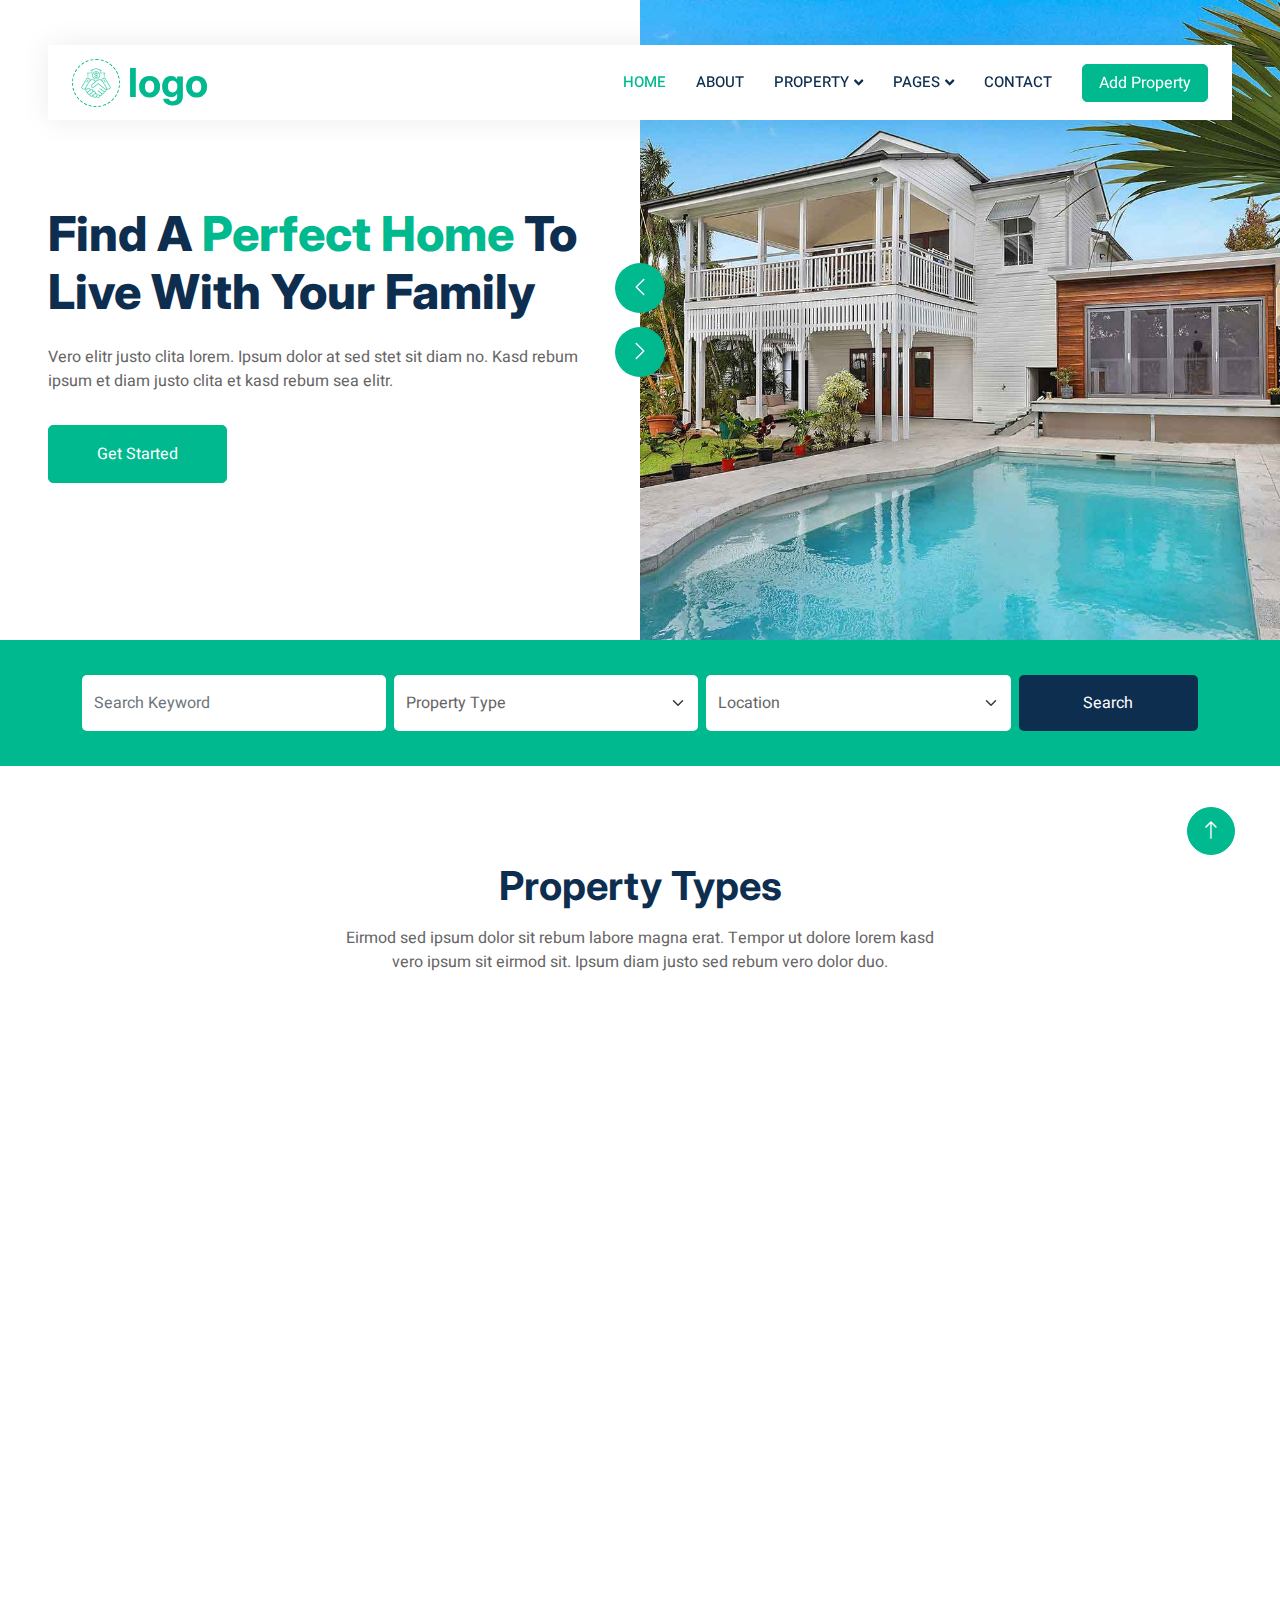
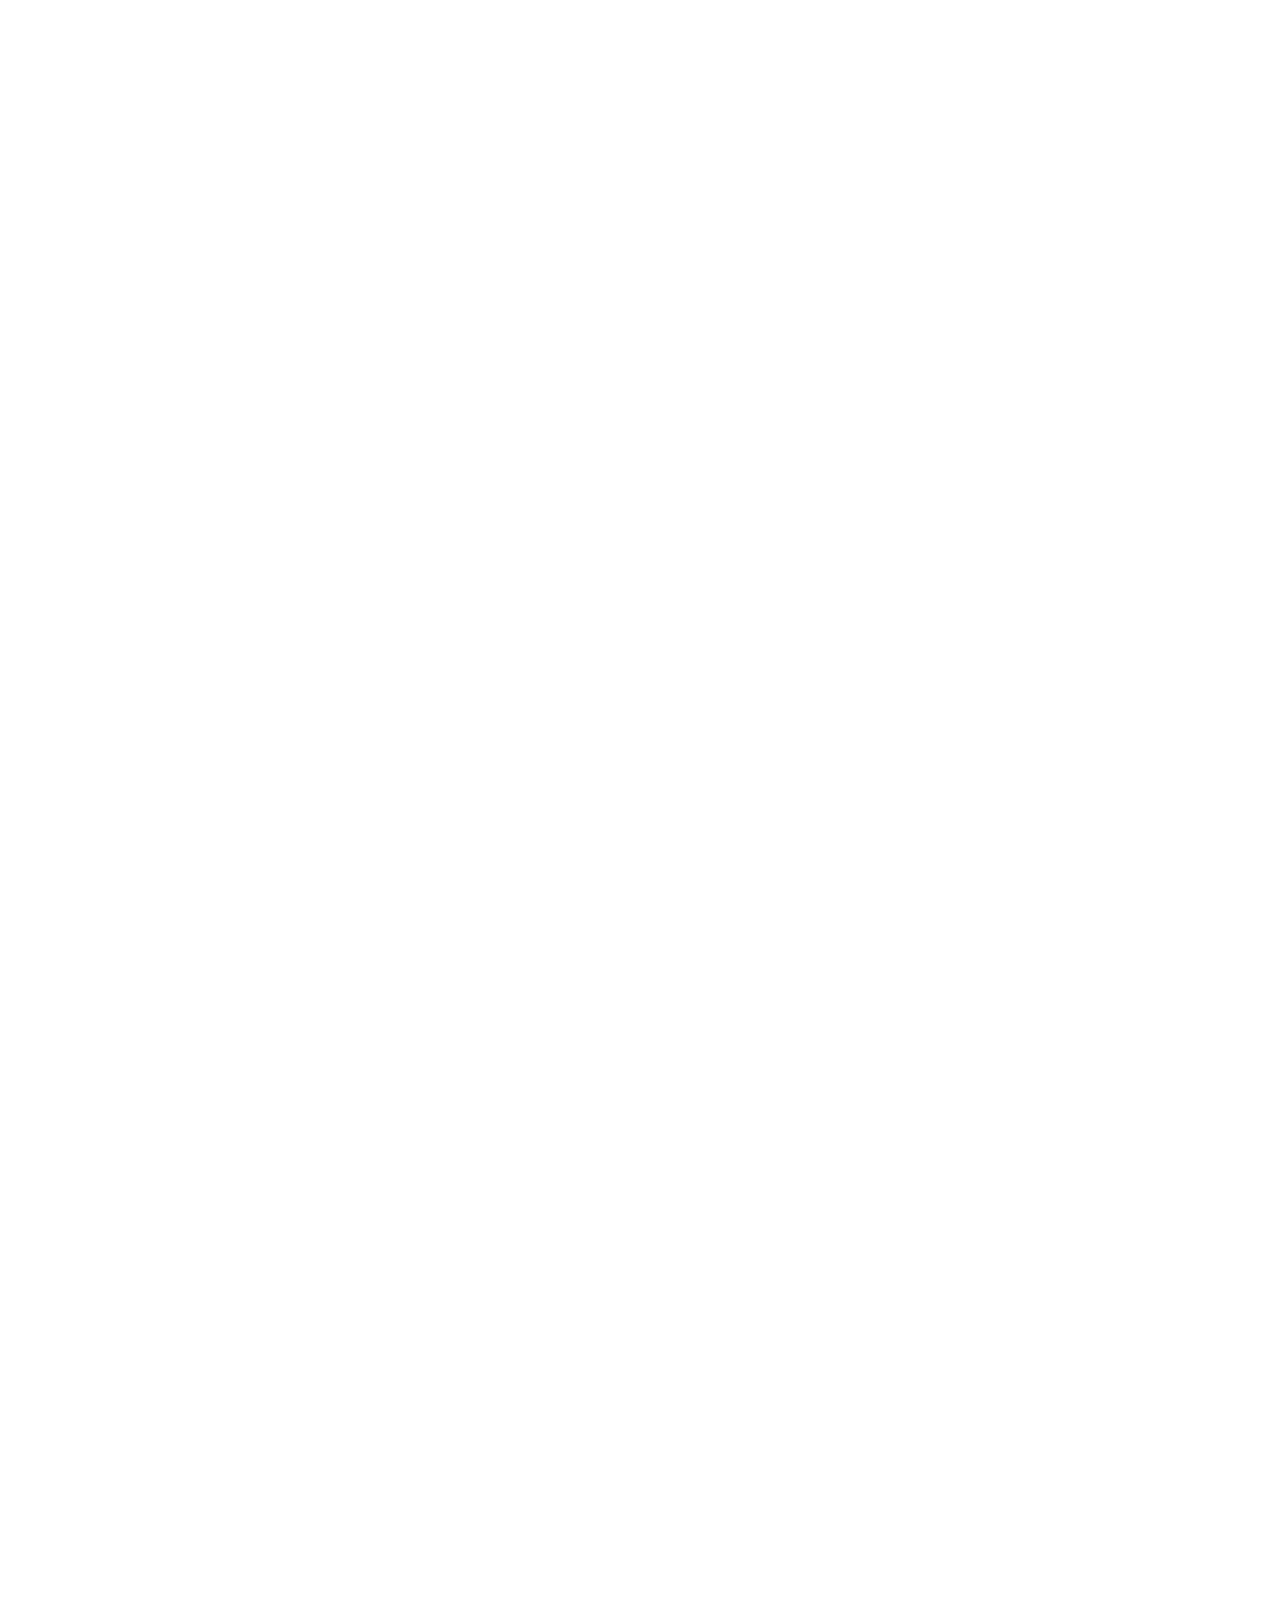
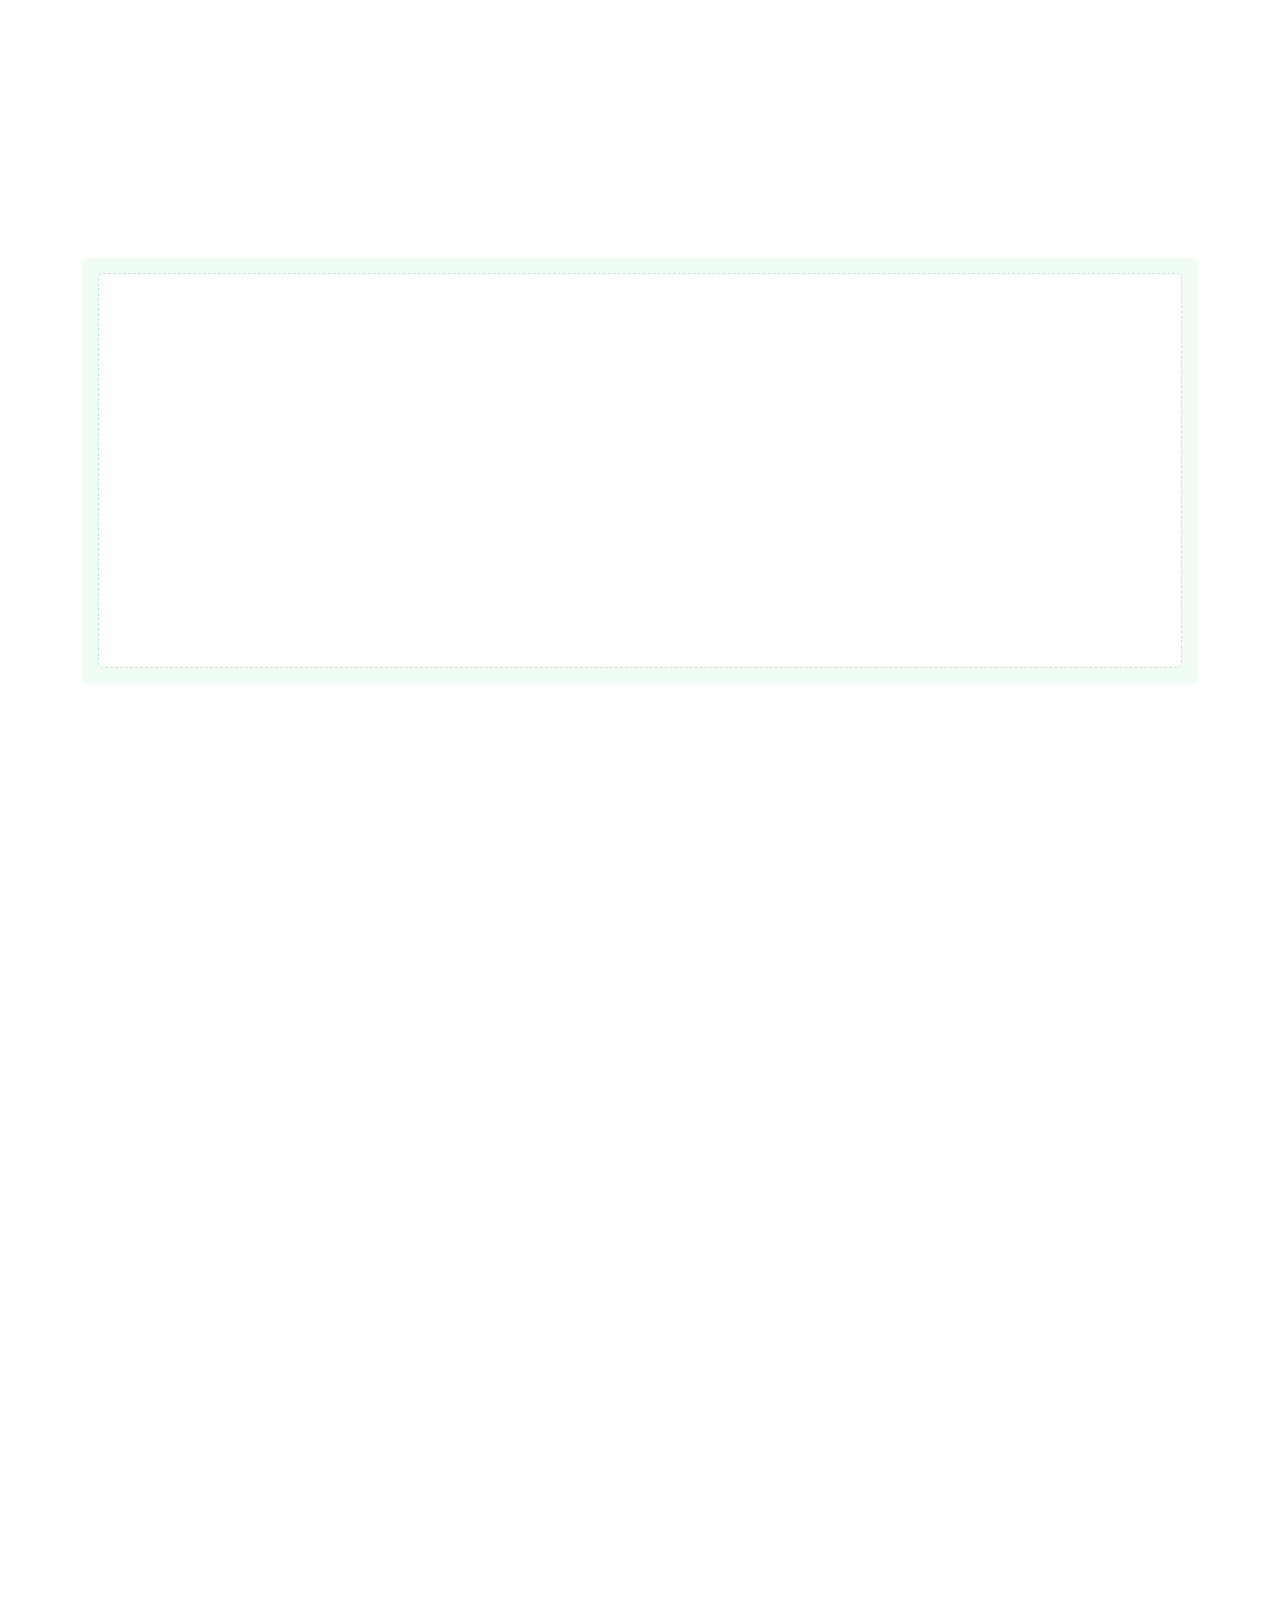
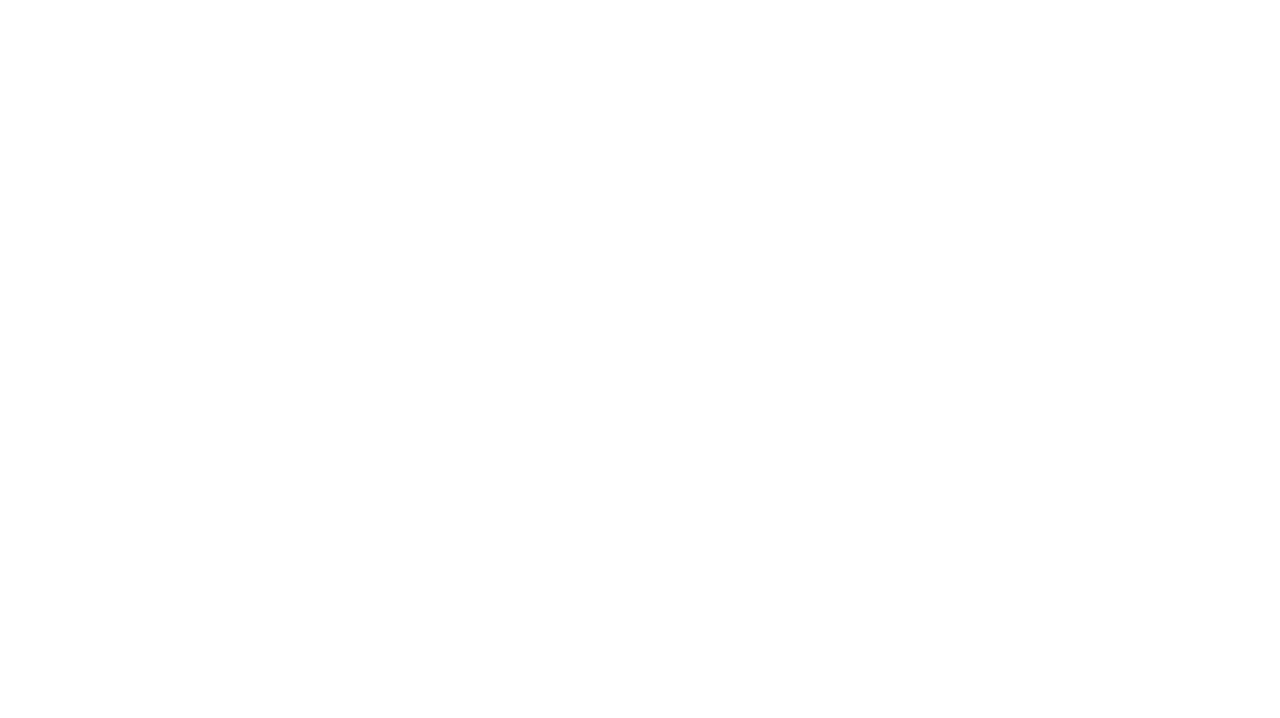
<file: real-estate-html-template/index.html>
<!DOCTYPE html>
<html lang="en">

<head>
    <meta charset="utf-8">
    <title>logo - Real Estate HTML Template</title>
    <meta content="width=device-width, initial-scale=1.0" name="viewport">
    <meta content="" name="keywords">
    <meta content="" name="description">

    <!-- Favicon -->
    <link href="img/favicon.ico" rel="icon">

    <!-- Google Web Fonts -->
    <link rel="preconnect" href="https://fonts.googleapis.com">
    <link rel="preconnect" href="https://fonts.gstatic.com" crossorigin>
    <link href="https://fonts.googleapis.com/css2?family=Heebo:wght@400;500;600&family=Inter:wght@700;800&display=swap" rel="stylesheet">
    
    <!-- Icon Font Stylesheet -->
    <link href="https://cdnjs.cloudflare.com/ajax/libs/font-awesome/5.10.0/css/all.min.css" rel="stylesheet">
    <link href="https://cdn.jsdelivr.net/npm/bootstrap-icons@1.4.1/font/bootstrap-icons.css" rel="stylesheet">

    <!-- Libraries Stylesheet -->
    <link href="lib/animate/animate.min.css" rel="stylesheet">
    <link href="lib/owlcarousel/assets/owl.carousel.min.css" rel="stylesheet">

    <!-- Customized Bootstrap Stylesheet -->
    <link href="css/bootstrap.min.css" rel="stylesheet">

    <!-- Template Stylesheet -->
    <link href="css/style.css" rel="stylesheet">
</head>

<body>
    <div class="container-xxl bg-white p-0">
        <!-- Spinner Start -->
        <div id="spinner" class="show bg-white position-fixed translate-middle w-100 vh-100 top-50 start-50 d-flex align-items-center justify-content-center">
            <div class="spinner-border text-primary" style="width: 3rem; height: 3rem;" role="status">
                <span class="sr-only">Loading...</span>
            </div>
        </div>
        <!-- Spinner End -->


        <!-- Navbar Start -->
        <div class="container-fluid nav-bar bg-transparent">
            <nav class="navbar navbar-expand-lg bg-white navbar-light py-0 px-4">
                <a href="index.html" class="navbar-brand d-flex align-items-center text-center">
                    <div class="icon p-2 me-2">
                        <img class="img-fluid" src="img/icon-deal.png" alt="Icon" style="width: 30px; height: 30px;">
                    </div>
                    <h1 class="m-0 text-primary">logo</h1>
                </a>
                <button type="button" class="navbar-toggler" data-bs-toggle="collapse" data-bs-target="#navbarCollapse">
                    <span class="navbar-toggler-icon"></span>
                </button>
                <div class="collapse navbar-collapse" id="navbarCollapse">
                    <div class="navbar-nav ms-auto">
                        <a href="index.html" class="nav-item nav-link active">Home</a>
                        <a href="about.html" class="nav-item nav-link">About</a>
                        <div class="nav-item dropdown">
                            <a href="#" class="nav-link dropdown-toggle" data-bs-toggle="dropdown">Property</a>
                            <div class="dropdown-menu rounded-0 m-0">
                                <a href="property-list.html" class="dropdown-item">Property List</a>
                                <a href="property-type.html" class="dropdown-item">Property Type</a>
                                <a href="property-agent.html" class="dropdown-item">Property Agent</a>
                            </div>
                        </div>
                        <div class="nav-item dropdown">
                            <a href="#" class="nav-link dropdown-toggle" data-bs-toggle="dropdown">Pages</a>
                            <div class="dropdown-menu rounded-0 m-0">
                                <a href="testimonial.html" class="dropdown-item">Testimonial</a>
                                <a href="404.html" class="dropdown-item">404 Error</a>
                            </div>
                        </div>
                        <a href="contact.html" class="nav-item nav-link">Contact</a>
                    </div>
                    <a href="" class="btn btn-primary px-3 d-none d-lg-flex">Add Property</a>
                </div>
            </nav>
        </div>
        <!-- Navbar End -->


        <!-- Header Start -->
        <div class="container-fluid header bg-white p-0">
            <div class="row g-0 align-items-center flex-column-reverse flex-md-row">
                <div class="col-md-6 p-5 mt-lg-5">
                    <h1 class="display-5 animated fadeIn mb-4">Find A <span class="text-primary">Perfect Home</span> To Live With Your Family</h1>
                    <p class="animated fadeIn mb-4 pb-2">Vero elitr justo clita lorem. Ipsum dolor at sed stet
                        sit diam no. Kasd rebum ipsum et diam justo clita et kasd rebum sea elitr.</p>
                    <a href="" class="btn btn-primary py-3 px-5 me-3 animated fadeIn">Get Started</a>
                </div>
                <div class="col-md-6 animated fadeIn">
                    <div class="owl-carousel header-carousel">
                        <div class="owl-carousel-item">
                            <img class="img-fluid" src="img/carousel-1.jpg" alt="">
                        </div>
                        <div class="owl-carousel-item">
                            <img class="img-fluid" src="img/carousel-2.jpg" alt="">
                        </div>
                    </div>
                </div>
            </div>
        </div>
        <!-- Header End -->


        <!-- Search Start -->
        <div class="container-fluid bg-primary mb-5 wow fadeIn" data-wow-delay="0.1s" style="padding: 35px;">
            <div class="container">
                <div class="row g-2">
                    <div class="col-md-10">
                        <div class="row g-2">
                            <div class="col-md-4">
                                <input type="text" class="form-control border-0 py-3" placeholder="Search Keyword">
                            </div>
                            <div class="col-md-4">
                                <select class="form-select border-0 py-3">
                                    <option selected>Property Type</option>
                                    <option value="1">Property Type 1</option>
                                    <option value="2">Property Type 2</option>
                                    <option value="3">Property Type 3</option>
                                </select>
                            </div>
                            <div class="col-md-4">
                                <select class="form-select border-0 py-3">
                                    <option selected>Location</option>
                                    <option value="1">Location 1</option>
                                    <option value="2">Location 2</option>
                                    <option value="3">Location 3</option>
                                </select>
                            </div>
                        </div>
                    </div>
                    <div class="col-md-2">
                        <button class="btn btn-dark border-0 w-100 py-3">Search</button>
                    </div>
                </div>
            </div>
        </div>
        <!-- Search End -->


        <!-- Category Start -->
        <div class="container-xxl py-5">
            <div class="container">
                <div class="text-center mx-auto mb-5 wow fadeInUp" data-wow-delay="0.1s" style="max-width: 600px;">
                    <h1 class="mb-3">Property Types</h1>
                    <p>Eirmod sed ipsum dolor sit rebum labore magna erat. Tempor ut dolore lorem kasd vero ipsum sit eirmod sit. Ipsum diam justo sed rebum vero dolor duo.</p>
                </div>
                <div class="row g-4">
                    <div class="col-lg-3 col-sm-6 wow fadeInUp" data-wow-delay="0.1s">
                        <a class="cat-item d-block bg-light text-center rounded p-3" href="">
                            <div class="rounded p-4">
                                <div class="icon mb-3">
                                    <img class="img-fluid" src="img/icon-apartment.png" alt="Icon">
                                </div>
                                <h6>Apartment</h6>
                                <span>123 Properties</span>
                            </div>
                        </a>
                    </div>
                    <div class="col-lg-3 col-sm-6 wow fadeInUp" data-wow-delay="0.3s">
                        <a class="cat-item d-block bg-light text-center rounded p-3" href="">
                            <div class="rounded p-4">
                                <div class="icon mb-3">
                                    <img class="img-fluid" src="img/icon-villa.png" alt="Icon">
                                </div>
                                <h6>Villa</h6>
                                <span>123 Properties</span>
                            </div>
                        </a>
                    </div>
                    <div class="col-lg-3 col-sm-6 wow fadeInUp" data-wow-delay="0.5s">
                        <a class="cat-item d-block bg-light text-center rounded p-3" href="">
                            <div class="rounded p-4">
                                <div class="icon mb-3">
                                    <img class="img-fluid" src="img/icon-house.png" alt="Icon">
                                </div>
                                <h6>Home</h6>
                                <span>123 Properties</span>
                            </div>
                        </a>
                    </div>
                    <div class="col-lg-3 col-sm-6 wow fadeInUp" data-wow-delay="0.7s">
                        <a class="cat-item d-block bg-light text-center rounded p-3" href="">
                            <div class="rounded p-4">
                                <div class="icon mb-3">
                                    <img class="img-fluid" src="img/icon-housing.png" alt="Icon">
                                </div>
                                <h6>Office</h6>
                                <span>123 Properties</span>
                            </div>
                        </a>
                    </div>
                    <div class="col-lg-3 col-sm-6 wow fadeInUp" data-wow-delay="0.1s">
                        <a class="cat-item d-block bg-light text-center rounded p-3" href="">
                            <div class="rounded p-4">
                                <div class="icon mb-3">
                                    <img class="img-fluid" src="img/icon-building.png" alt="Icon">
                                </div>
                                <h6>Building</h6>
                                <span>123 Properties</span>
                            </div>
                        </a>
                    </div>
                    <div class="col-lg-3 col-sm-6 wow fadeInUp" data-wow-delay="0.3s">
                        <a class="cat-item d-block bg-light text-center rounded p-3" href="">
                            <div class="rounded p-4">
                                <div class="icon mb-3">
                                    <img class="img-fluid" src="img/icon-neighborhood.png" alt="Icon">
                                </div>
                                <h6>Townhouse</h6>
                                <span>123 Properties</span>
                            </div>
                        </a>
                    </div>
                    <div class="col-lg-3 col-sm-6 wow fadeInUp" data-wow-delay="0.5s">
                        <a class="cat-item d-block bg-light text-center rounded p-3" href="">
                            <div class="rounded p-4">
                                <div class="icon mb-3">
                                    <img class="img-fluid" src="img/icon-condominium.png" alt="Icon">
                                </div>
                                <h6>Shop</h6>
                                <span>123 Properties</span>
                            </div>
                        </a>
                    </div>
                    <div class="col-lg-3 col-sm-6 wow fadeInUp" data-wow-delay="0.7s">
                        <a class="cat-item d-block bg-light text-center rounded p-3" href="">
                            <div class="rounded p-4">
                                <div class="icon mb-3">
                                    <img class="img-fluid" src="img/icon-luxury.png" alt="Icon">
                                </div>
                                <h6>Garage</h6>
                                <span>123 Properties</span>
                            </div>
                        </a>
                    </div>
                </div>
            </div>
        </div>
        <!-- Category End -->


        <!-- About Start -->
        <div class="container-xxl py-5">
            <div class="container">
                <div class="row g-5 align-items-center">
                    <div class="col-lg-6 wow fadeIn" data-wow-delay="0.1s">
                        <div class="about-img position-relative overflow-hidden p-5 pe-0">
                            <img class="img-fluid w-100" src="img/about.jpg">
                        </div>
                    </div>
                    <div class="col-lg-6 wow fadeIn" data-wow-delay="0.5s">
                        <h1 class="mb-4">#1 Place To Find The Perfect Property</h1>
                        <p class="mb-4">Tempor erat elitr rebum at clita. Diam dolor diam ipsum sit. Aliqu diam amet diam et eos. Clita erat ipsum et lorem et sit, sed stet lorem sit clita duo justo magna dolore erat amet</p>
                        <p><i class="fa fa-check text-primary me-3"></i>Tempor erat elitr rebum at clita</p>
                        <p><i class="fa fa-check text-primary me-3"></i>Aliqu diam amet diam et eos</p>
                        <p><i class="fa fa-check text-primary me-3"></i>Clita duo justo magna dolore erat amet</p>
                        <a class="btn btn-primary py-3 px-5 mt-3" href="">Read More</a>
                    </div>
                </div>
            </div>
        </div>
        <!-- About End -->


        <!-- Property List Start -->
        <div class="container-xxl py-5">
            <div class="container">
                <div class="row g-0 gx-5 align-items-end">
                    <div class="col-lg-6">
                        <div class="text-start mx-auto mb-5 wow slideInLeft" data-wow-delay="0.1s">
                            <h1 class="mb-3">Property Listing</h1>
                            <p>Eirmod sed ipsum dolor sit rebum labore magna erat. Tempor ut dolore lorem kasd vero ipsum sit eirmod sit diam justo sed rebum.</p>
                        </div>
                    </div>
                    <div class="col-lg-6 text-start text-lg-end wow slideInRight" data-wow-delay="0.1s">
                        <ul class="nav nav-pills d-inline-flex justify-content-end mb-5">
                            <li class="nav-item me-2">
                                <a class="btn btn-outline-primary active" data-bs-toggle="pill" href="#tab-1">Featured</a>
                            </li>
                            <li class="nav-item me-2">
                                <a class="btn btn-outline-primary" data-bs-toggle="pill" href="#tab-2">For Sell</a>
                            </li>
                            <li class="nav-item me-0">
                                <a class="btn btn-outline-primary" data-bs-toggle="pill" href="#tab-3">For Rent</a>
                            </li>
                        </ul>
                    </div>
                </div>
                <div class="tab-content">
                    <div id="tab-1" class="tab-pane fade show p-0 active">
                        <div class="row g-4">
                            <div class="col-lg-4 col-md-6 wow fadeInUp" data-wow-delay="0.1s">
                                <div class="property-item rounded overflow-hidden">
                                    <div class="position-relative overflow-hidden">
                                        <a href=""><img class="img-fluid" src="img/property-1.jpg" alt=""></a>
                                        <div class="bg-primary rounded text-white position-absolute start-0 top-0 m-4 py-1 px-3">For Sell</div>
                                        <div class="bg-white rounded-top text-primary position-absolute start-0 bottom-0 mx-4 pt-1 px-3">Appartment</div>
                                    </div>
                                    <div class="p-4 pb-0">
                                        <h5 class="text-primary mb-3">$12,345</h5>
                                        <a class="d-block h5 mb-2" href="">Golden Urban House For Sell</a>
                                        <p><i class="fa fa-map-marker-alt text-primary me-2"></i>123 Street, New York, USA</p>
                                    </div>
                                    <div class="d-flex border-top">
                                        <small class="flex-fill text-center border-end py-2"><i class="fa fa-ruler-combined text-primary me-2"></i>1000 Sqft</small>
                                        <small class="flex-fill text-center border-end py-2"><i class="fa fa-bed text-primary me-2"></i>3 Bed</small>
                                        <small class="flex-fill text-center py-2"><i class="fa fa-bath text-primary me-2"></i>2 Bath</small>
                                    </div>
                                </div>
                            </div>
                            <div class="col-lg-4 col-md-6 wow fadeInUp" data-wow-delay="0.3s">
                                <div class="property-item rounded overflow-hidden">
                                    <div class="position-relative overflow-hidden">
                                        <a href=""><img class="img-fluid" src="img/property-2.jpg" alt=""></a>
                                        <div class="bg-primary rounded text-white position-absolute start-0 top-0 m-4 py-1 px-3">For Rent</div>
                                        <div class="bg-white rounded-top text-primary position-absolute start-0 bottom-0 mx-4 pt-1 px-3">Villa</div>
                                    </div>
                                    <div class="p-4 pb-0">
                                        <h5 class="text-primary mb-3">$12,345</h5>
                                        <a class="d-block h5 mb-2" href="">Golden Urban House For Sell</a>
                                        <p><i class="fa fa-map-marker-alt text-primary me-2"></i>123 Street, New York, USA</p>
                                    </div>
                                    <div class="d-flex border-top">
                                        <small class="flex-fill text-center border-end py-2"><i class="fa fa-ruler-combined text-primary me-2"></i>1000 Sqft</small>
                                        <small class="flex-fill text-center border-end py-2"><i class="fa fa-bed text-primary me-2"></i>3 Bed</small>
                                        <small class="flex-fill text-center py-2"><i class="fa fa-bath text-primary me-2"></i>2 Bath</small>
                                    </div>
                                </div>
                            </div>
                            <div class="col-lg-4 col-md-6 wow fadeInUp" data-wow-delay="0.5s">
                                <div class="property-item rounded overflow-hidden">
                                    <div class="position-relative overflow-hidden">
                                        <a href=""><img class="img-fluid" src="img/property-3.jpg" alt=""></a>
                                        <div class="bg-primary rounded text-white position-absolute start-0 top-0 m-4 py-1 px-3">For Sell</div>
                                        <div class="bg-white rounded-top text-primary position-absolute start-0 bottom-0 mx-4 pt-1 px-3">Office</div>
                                    </div>
                                    <div class="p-4 pb-0">
                                        <h5 class="text-primary mb-3">$12,345</h5>
                                        <a class="d-block h5 mb-2" href="">Golden Urban House For Sell</a>
                                        <p><i class="fa fa-map-marker-alt text-primary me-2"></i>123 Street, New York, USA</p>
                                    </div>
                                    <div class="d-flex border-top">
                                        <small class="flex-fill text-center border-end py-2"><i class="fa fa-ruler-combined text-primary me-2"></i>1000 Sqft</small>
                                        <small class="flex-fill text-center border-end py-2"><i class="fa fa-bed text-primary me-2"></i>3 Bed</small>
                                        <small class="flex-fill text-center py-2"><i class="fa fa-bath text-primary me-2"></i>2 Bath</small>
                                    </div>
                                </div>
                            </div>
                            <div class="col-lg-4 col-md-6 wow fadeInUp" data-wow-delay="0.1s">
                                <div class="property-item rounded overflow-hidden">
                                    <div class="position-relative overflow-hidden">
                                        <a href=""><img class="img-fluid" src="img/property-4.jpg" alt=""></a>
                                        <div class="bg-primary rounded text-white position-absolute start-0 top-0 m-4 py-1 px-3">For Rent</div>
                                        <div class="bg-white rounded-top text-primary position-absolute start-0 bottom-0 mx-4 pt-1 px-3">Building</div>
                                    </div>
                                    <div class="p-4 pb-0">
                                        <h5 class="text-primary mb-3">$12,345</h5>
                                        <a class="d-block h5 mb-2" href="">Golden Urban House For Sell</a>
                                        <p><i class="fa fa-map-marker-alt text-primary me-2"></i>123 Street, New York, USA</p>
                                    </div>
                                    <div class="d-flex border-top">
                                        <small class="flex-fill text-center border-end py-2"><i class="fa fa-ruler-combined text-primary me-2"></i>1000 Sqft</small>
                                        <small class="flex-fill text-center border-end py-2"><i class="fa fa-bed text-primary me-2"></i>3 Bed</small>
                                        <small class="flex-fill text-center py-2"><i class="fa fa-bath text-primary me-2"></i>2 Bath</small>
                                    </div>
                                </div>
                            </div>
                            <div class="col-lg-4 col-md-6 wow fadeInUp" data-wow-delay="0.3s">
                                <div class="property-item rounded overflow-hidden">
                                    <div class="position-relative overflow-hidden">
                                        <a href=""><img class="img-fluid" src="img/property-5.jpg" alt=""></a>
                                        <div class="bg-primary rounded text-white position-absolute start-0 top-0 m-4 py-1 px-3">For Sell</div>
                                        <div class="bg-white rounded-top text-primary position-absolute start-0 bottom-0 mx-4 pt-1 px-3">Home</div>
                                    </div>
                                    <div class="p-4 pb-0">
                                        <h5 class="text-primary mb-3">$12,345</h5>
                                        <a class="d-block h5 mb-2" href="">Golden Urban House For Sell</a>
                                        <p><i class="fa fa-map-marker-alt text-primary me-2"></i>123 Street, New York, USA</p>
                                    </div>
                                    <div class="d-flex border-top">
                                        <small class="flex-fill text-center border-end py-2"><i class="fa fa-ruler-combined text-primary me-2"></i>1000 Sqft</small>
                                        <small class="flex-fill text-center border-end py-2"><i class="fa fa-bed text-primary me-2"></i>3 Bed</small>
                                        <small class="flex-fill text-center py-2"><i class="fa fa-bath text-primary me-2"></i>2 Bath</small>
                                    </div>
                                </div>
                            </div>
                            <div class="col-lg-4 col-md-6 wow fadeInUp" data-wow-delay="0.5s">
                                <div class="property-item rounded overflow-hidden">
                                    <div class="position-relative overflow-hidden">
                                        <a href=""><img class="img-fluid" src="img/property-6.jpg" alt=""></a>
                                        <div class="bg-primary rounded text-white position-absolute start-0 top-0 m-4 py-1 px-3">For Rent</div>
                                        <div class="bg-white rounded-top text-primary position-absolute start-0 bottom-0 mx-4 pt-1 px-3">Shop</div>
                                    </div>
                                    <div class="p-4 pb-0">
                                        <h5 class="text-primary mb-3">$12,345</h5>
                                        <a class="d-block h5 mb-2" href="">Golden Urban House For Sell</a>
                                        <p><i class="fa fa-map-marker-alt text-primary me-2"></i>123 Street, New York, USA</p>
                                    </div>
                                    <div class="d-flex border-top">
                                        <small class="flex-fill text-center border-end py-2"><i class="fa fa-ruler-combined text-primary me-2"></i>1000 Sqft</small>
                                        <small class="flex-fill text-center border-end py-2"><i class="fa fa-bed text-primary me-2"></i>3 Bed</small>
                                        <small class="flex-fill text-center py-2"><i class="fa fa-bath text-primary me-2"></i>2 Bath</small>
                                    </div>
                                </div>
                            </div>
                            <div class="col-12 text-center wow fadeInUp" data-wow-delay="0.1s">
                                <a class="btn btn-primary py-3 px-5" href="">Browse More Property</a>
                            </div>
                        </div>
                    </div>
                    <div id="tab-2" class="tab-pane fade show p-0">
                        <div class="row g-4">
                            <div class="col-lg-4 col-md-6">
                                <div class="property-item rounded overflow-hidden">
                                    <div class="position-relative overflow-hidden">
                                        <a href=""><img class="img-fluid" src="img/property-1.jpg" alt=""></a>
                                        <div class="bg-primary rounded text-white position-absolute start-0 top-0 m-4 py-1 px-3">For Sell</div>
                                        <div class="bg-white rounded-top text-primary position-absolute start-0 bottom-0 mx-4 pt-1 px-3">Appartment</div>
                                    </div>
                                    <div class="p-4 pb-0">
                                        <h5 class="text-primary mb-3">$12,345</h5>
                                        <a class="d-block h5 mb-2" href="">Golden Urban House For Sell</a>
                                        <p><i class="fa fa-map-marker-alt text-primary me-2"></i>123 Street, New York, USA</p>
                                    </div>
                                    <div class="d-flex border-top">
                                        <small class="flex-fill text-center border-end py-2"><i class="fa fa-ruler-combined text-primary me-2"></i>1000 Sqft</small>
                                        <small class="flex-fill text-center border-end py-2"><i class="fa fa-bed text-primary me-2"></i>3 Bed</small>
                                        <small class="flex-fill text-center py-2"><i class="fa fa-bath text-primary me-2"></i>2 Bath</small>
                                    </div>
                                </div>
                            </div>
                            <div class="col-lg-4 col-md-6">
                                <div class="property-item rounded overflow-hidden">
                                    <div class="position-relative overflow-hidden">
                                        <a href=""><img class="img-fluid" src="img/property-2.jpg" alt=""></a>
                                        <div class="bg-primary rounded text-white position-absolute start-0 top-0 m-4 py-1 px-3">For Rent</div>
                                        <div class="bg-white rounded-top text-primary position-absolute start-0 bottom-0 mx-4 pt-1 px-3">Villa</div>
                                    </div>
                                    <div class="p-4 pb-0">
                                        <h5 class="text-primary mb-3">$12,345</h5>
                                        <a class="d-block h5 mb-2" href="">Golden Urban House For Sell</a>
                                        <p><i class="fa fa-map-marker-alt text-primary me-2"></i>123 Street, New York, USA</p>
                                    </div>
                                    <div class="d-flex border-top">
                                        <small class="flex-fill text-center border-end py-2"><i class="fa fa-ruler-combined text-primary me-2"></i>1000 Sqft</small>
                                        <small class="flex-fill text-center border-end py-2"><i class="fa fa-bed text-primary me-2"></i>3 Bed</small>
                                        <small class="flex-fill text-center py-2"><i class="fa fa-bath text-primary me-2"></i>2 Bath</small>
                                    </div>
                                </div>
                            </div>
                            <div class="col-lg-4 col-md-6">
                                <div class="property-item rounded overflow-hidden">
                                    <div class="position-relative overflow-hidden">
                                        <a href=""><img class="img-fluid" src="img/property-3.jpg" alt=""></a>
                                        <div class="bg-primary rounded text-white position-absolute start-0 top-0 m-4 py-1 px-3">For Sell</div>
                                        <div class="bg-white rounded-top text-primary position-absolute start-0 bottom-0 mx-4 pt-1 px-3">Office</div>
                                    </div>
                                    <div class="p-4 pb-0">
                                        <h5 class="text-primary mb-3">$12,345</h5>
                                        <a class="d-block h5 mb-2" href="">Golden Urban House For Sell</a>
                                        <p><i class="fa fa-map-marker-alt text-primary me-2"></i>123 Street, New York, USA</p>
                                    </div>
                                    <div class="d-flex border-top">
                                        <small class="flex-fill text-center border-end py-2"><i class="fa fa-ruler-combined text-primary me-2"></i>1000 Sqft</small>
                                        <small class="flex-fill text-center border-end py-2"><i class="fa fa-bed text-primary me-2"></i>3 Bed</small>
                                        <small class="flex-fill text-center py-2"><i class="fa fa-bath text-primary me-2"></i>2 Bath</small>
                                    </div>
                                </div>
                            </div>
                            <div class="col-lg-4 col-md-6">
                                <div class="property-item rounded overflow-hidden">
                                    <div class="position-relative overflow-hidden">
                                        <a href=""><img class="img-fluid" src="img/property-4.jpg" alt=""></a>
                                        <div class="bg-primary rounded text-white position-absolute start-0 top-0 m-4 py-1 px-3">For Rent</div>
                                        <div class="bg-white rounded-top text-primary position-absolute start-0 bottom-0 mx-4 pt-1 px-3">Building</div>
                                    </div>
                                    <div class="p-4 pb-0">
                                        <h5 class="text-primary mb-3">$12,345</h5>
                                        <a class="d-block h5 mb-2" href="">Golden Urban House For Sell</a>
                                        <p><i class="fa fa-map-marker-alt text-primary me-2"></i>123 Street, New York, USA</p>
                                    </div>
                                    <div class="d-flex border-top">
                                        <small class="flex-fill text-center border-end py-2"><i class="fa fa-ruler-combined text-primary me-2"></i>1000 Sqft</small>
                                        <small class="flex-fill text-center border-end py-2"><i class="fa fa-bed text-primary me-2"></i>3 Bed</small>
                                        <small class="flex-fill text-center py-2"><i class="fa fa-bath text-primary me-2"></i>2 Bath</small>
                                    </div>
                                </div>
                            </div>
                            <div class="col-lg-4 col-md-6">
                                <div class="property-item rounded overflow-hidden">
                                    <div class="position-relative overflow-hidden">
                                        <a href=""><img class="img-fluid" src="img/property-5.jpg" alt=""></a>
                                        <div class="bg-primary rounded text-white position-absolute start-0 top-0 m-4 py-1 px-3">For Sell</div>
                                        <div class="bg-white rounded-top text-primary position-absolute start-0 bottom-0 mx-4 pt-1 px-3">Home</div>
                                    </div>
                                    <div class="p-4 pb-0">
                                        <h5 class="text-primary mb-3">$12,345</h5>
                                        <a class="d-block h5 mb-2" href="">Golden Urban House For Sell</a>
                                        <p><i class="fa fa-map-marker-alt text-primary me-2"></i>123 Street, New York, USA</p>
                                    </div>
                                    <div class="d-flex border-top">
                                        <small class="flex-fill text-center border-end py-2"><i class="fa fa-ruler-combined text-primary me-2"></i>1000 Sqft</small>
                                        <small class="flex-fill text-center border-end py-2"><i class="fa fa-bed text-primary me-2"></i>3 Bed</small>
                                        <small class="flex-fill text-center py-2"><i class="fa fa-bath text-primary me-2"></i>2 Bath</small>
                                    </div>
                                </div>
                            </div>
                            <div class="col-lg-4 col-md-6">
                                <div class="property-item rounded overflow-hidden">
                                    <div class="position-relative overflow-hidden">
                                        <a href=""><img class="img-fluid" src="img/property-6.jpg" alt=""></a>
                                        <div class="bg-primary rounded text-white position-absolute start-0 top-0 m-4 py-1 px-3">For Rent</div>
                                        <div class="bg-white rounded-top text-primary position-absolute start-0 bottom-0 mx-4 pt-1 px-3">Shop</div>
                                    </div>
                                    <div class="p-4 pb-0">
                                        <h5 class="text-primary mb-3">$12,345</h5>
                                        <a class="d-block h5 mb-2" href="">Golden Urban House For Sell</a>
                                        <p><i class="fa fa-map-marker-alt text-primary me-2"></i>123 Street, New York, USA</p>
                                    </div>
                                    <div class="d-flex border-top">
                                        <small class="flex-fill text-center border-end py-2"><i class="fa fa-ruler-combined text-primary me-2"></i>1000 Sqft</small>
                                        <small class="flex-fill text-center border-end py-2"><i class="fa fa-bed text-primary me-2"></i>3 Bed</small>
                                        <small class="flex-fill text-center py-2"><i class="fa fa-bath text-primary me-2"></i>2 Bath</small>
                                    </div>
                                </div>
                            </div>
                            <div class="col-12 text-center">
                                <a class="btn btn-primary py-3 px-5" href="">Browse More Property</a>
                            </div>
                        </div>
                    </div>
                    <div id="tab-3" class="tab-pane fade show p-0">
                        <div class="row g-4">
                            <div class="col-lg-4 col-md-6">
                                <div class="property-item rounded overflow-hidden">
                                    <div class="position-relative overflow-hidden">
                                        <a href=""><img class="img-fluid" src="img/property-1.jpg" alt=""></a>
                                        <div class="bg-primary rounded text-white position-absolute start-0 top-0 m-4 py-1 px-3">For Sell</div>
                                        <div class="bg-white rounded-top text-primary position-absolute start-0 bottom-0 mx-4 pt-1 px-3">Appartment</div>
                                    </div>
                                    <div class="p-4 pb-0">
                                        <h5 class="text-primary mb-3">$12,345</h5>
                                        <a class="d-block h5 mb-2" href="">Golden Urban House For Sell</a>
                                        <p><i class="fa fa-map-marker-alt text-primary me-2"></i>123 Street, New York, USA</p>
                                    </div>
                                    <div class="d-flex border-top">
                                        <small class="flex-fill text-center border-end py-2"><i class="fa fa-ruler-combined text-primary me-2"></i>1000 Sqft</small>
                                        <small class="flex-fill text-center border-end py-2"><i class="fa fa-bed text-primary me-2"></i>3 Bed</small>
                                        <small class="flex-fill text-center py-2"><i class="fa fa-bath text-primary me-2"></i>2 Bath</small>
                                    </div>
                                </div>
                            </div>
                            <div class="col-lg-4 col-md-6">
                                <div class="property-item rounded overflow-hidden">
                                    <div class="position-relative overflow-hidden">
                                        <a href=""><img class="img-fluid" src="img/property-2.jpg" alt=""></a>
                                        <div class="bg-primary rounded text-white position-absolute start-0 top-0 m-4 py-1 px-3">For Rent</div>
                                        <div class="bg-white rounded-top text-primary position-absolute start-0 bottom-0 mx-4 pt-1 px-3">Villa</div>
                                    </div>
                                    <div class="p-4 pb-0">
                                        <h5 class="text-primary mb-3">$12,345</h5>
                                        <a class="d-block h5 mb-2" href="">Golden Urban House For Sell</a>
                                        <p><i class="fa fa-map-marker-alt text-primary me-2"></i>123 Street, New York, USA</p>
                                    </div>
                                    <div class="d-flex border-top">
                                        <small class="flex-fill text-center border-end py-2"><i class="fa fa-ruler-combined text-primary me-2"></i>1000 Sqft</small>
                                        <small class="flex-fill text-center border-end py-2"><i class="fa fa-bed text-primary me-2"></i>3 Bed</small>
                                        <small class="flex-fill text-center py-2"><i class="fa fa-bath text-primary me-2"></i>2 Bath</small>
                                    </div>
                                </div>
                            </div>
                            <div class="col-lg-4 col-md-6">
                                <div class="property-item rounded overflow-hidden">
                                    <div class="position-relative overflow-hidden">
                                        <a href=""><img class="img-fluid" src="img/property-3.jpg" alt=""></a>
                                        <div class="bg-primary rounded text-white position-absolute start-0 top-0 m-4 py-1 px-3">For Sell</div>
                                        <div class="bg-white rounded-top text-primary position-absolute start-0 bottom-0 mx-4 pt-1 px-3">Office</div>
                                    </div>
                                    <div class="p-4 pb-0">
                                        <h5 class="text-primary mb-3">$12,345</h5>
                                        <a class="d-block h5 mb-2" href="">Golden Urban House For Sell</a>
                                        <p><i class="fa fa-map-marker-alt text-primary me-2"></i>123 Street, New York, USA</p>
                                    </div>
                                    <div class="d-flex border-top">
                                        <small class="flex-fill text-center border-end py-2"><i class="fa fa-ruler-combined text-primary me-2"></i>1000 Sqft</small>
                                        <small class="flex-fill text-center border-end py-2"><i class="fa fa-bed text-primary me-2"></i>3 Bed</small>
                                        <small class="flex-fill text-center py-2"><i class="fa fa-bath text-primary me-2"></i>2 Bath</small>
                                    </div>
                                </div>
                            </div>
                            <div class="col-lg-4 col-md-6">
                                <div class="property-item rounded overflow-hidden">
                                    <div class="position-relative overflow-hidden">
                                        <a href=""><img class="img-fluid" src="img/property-4.jpg" alt=""></a>
                                        <div class="bg-primary rounded text-white position-absolute start-0 top-0 m-4 py-1 px-3">For Rent</div>
                                        <div class="bg-white rounded-top text-primary position-absolute start-0 bottom-0 mx-4 pt-1 px-3">Building</div>
                                    </div>
                                    <div class="p-4 pb-0">
                                        <h5 class="text-primary mb-3">$12,345</h5>
                                        <a class="d-block h5 mb-2" href="">Golden Urban House For Sell</a>
                                        <p><i class="fa fa-map-marker-alt text-primary me-2"></i>123 Street, New York, USA</p>
                                    </div>
                                    <div class="d-flex border-top">
                                        <small class="flex-fill text-center border-end py-2"><i class="fa fa-ruler-combined text-primary me-2"></i>1000 Sqft</small>
                                        <small class="flex-fill text-center border-end py-2"><i class="fa fa-bed text-primary me-2"></i>3 Bed</small>
                                        <small class="flex-fill text-center py-2"><i class="fa fa-bath text-primary me-2"></i>2 Bath</small>
                                    </div>
                                </div>
                            </div>
                            <div class="col-lg-4 col-md-6">
                                <div class="property-item rounded overflow-hidden">
                                    <div class="position-relative overflow-hidden">
                                        <a href=""><img class="img-fluid" src="img/property-5.jpg" alt=""></a>
                                        <div class="bg-primary rounded text-white position-absolute start-0 top-0 m-4 py-1 px-3">For Sell</div>
                                        <div class="bg-white rounded-top text-primary position-absolute start-0 bottom-0 mx-4 pt-1 px-3">Home</div>
                                    </div>
                                    <div class="p-4 pb-0">
                                        <h5 class="text-primary mb-3">$12,345</h5>
                                        <a class="d-block h5 mb-2" href="">Golden Urban House For Sell</a>
                                        <p><i class="fa fa-map-marker-alt text-primary me-2"></i>123 Street, New York, USA</p>
                                    </div>
                                    <div class="d-flex border-top">
                                        <small class="flex-fill text-center border-end py-2"><i class="fa fa-ruler-combined text-primary me-2"></i>1000 Sqft</small>
                                        <small class="flex-fill text-center border-end py-2"><i class="fa fa-bed text-primary me-2"></i>3 Bed</small>
                                        <small class="flex-fill text-center py-2"><i class="fa fa-bath text-primary me-2"></i>2 Bath</small>
                                    </div>
                                </div>
                            </div>
                            <div class="col-lg-4 col-md-6">
                                <div class="property-item rounded overflow-hidden">
                                    <div class="position-relative overflow-hidden">
                                        <a href=""><img class="img-fluid" src="img/property-6.jpg" alt=""></a>
                                        <div class="bg-primary rounded text-white position-absolute start-0 top-0 m-4 py-1 px-3">For Rent</div>
                                        <div class="bg-white rounded-top text-primary position-absolute start-0 bottom-0 mx-4 pt-1 px-3">Shop</div>
                                    </div>
                                    <div class="p-4 pb-0">
                                        <h5 class="text-primary mb-3">$12,345</h5>
                                        <a class="d-block h5 mb-2" href="">Golden Urban House For Sell</a>
                                        <p><i class="fa fa-map-marker-alt text-primary me-2"></i>123 Street, New York, USA</p>
                                    </div>
                                    <div class="d-flex border-top">
                                        <small class="flex-fill text-center border-end py-2"><i class="fa fa-ruler-combined text-primary me-2"></i>1000 Sqft</small>
                                        <small class="flex-fill text-center border-end py-2"><i class="fa fa-bed text-primary me-2"></i>3 Bed</small>
                                        <small class="flex-fill text-center py-2"><i class="fa fa-bath text-primary me-2"></i>2 Bath</small>
                                    </div>
                                </div>
                            </div>
                            <div class="col-12 text-center">
                                <a class="btn btn-primary py-3 px-5" href="">Browse More Property</a>
                            </div>
                        </div>
                    </div>
                </div>
            </div>
        </div>
        <!-- Property List End -->


        <!-- Call to Action Start -->
        <div class="container-xxl py-5">
            <div class="container">
                <div class="bg-light rounded p-3">
                    <div class="bg-white rounded p-4" style="border: 1px dashed rgba(0, 185, 142, .3)">
                        <div class="row g-5 align-items-center">
                            <div class="col-lg-6 wow fadeIn" data-wow-delay="0.1s">
                                <img class="img-fluid rounded w-100" src="img/call-to-action.jpg" alt="">
                            </div>
                            <div class="col-lg-6 wow fadeIn" data-wow-delay="0.5s">
                                <div class="mb-4">
                                    <h1 class="mb-3">Contact With Our Certified Agent</h1>
                                    <p>Eirmod sed ipsum dolor sit rebum magna erat. Tempor lorem kasd vero ipsum sit sit diam justo sed vero dolor duo.</p>
                                </div>
                                <a href="" class="btn btn-primary py-3 px-4 me-2"><i class="fa fa-phone-alt me-2"></i>Make A Call</a>
                                <a href="" class="btn btn-dark py-3 px-4"><i class="fa fa-calendar-alt me-2"></i>Get Appoinment</a>
                            </div>
                        </div>
                    </div>
                </div>
            </div>
        </div>
        <!-- Call to Action End -->


        <!-- Team Start -->
        <div class="container-xxl py-5">
            <div class="container">
                <div class="text-center mx-auto mb-5 wow fadeInUp" data-wow-delay="0.1s" style="max-width: 600px;">
                    <h1 class="mb-3">Property Agents</h1>
                    <p>Eirmod sed ipsum dolor sit rebum labore magna erat. Tempor ut dolore lorem kasd vero ipsum sit eirmod sit. Ipsum diam justo sed rebum vero dolor duo.</p>
                </div>
                <div class="row g-4">
                    <div class="col-lg-3 col-md-6 wow fadeInUp" data-wow-delay="0.1s">
                        <div class="team-item rounded overflow-hidden">
                            <div class="position-relative">
                                <img class="img-fluid" src="img/team-1.jpg" alt="">
                                <div class="position-absolute start-50 top-100 translate-middle d-flex align-items-center">
                                    <a class="btn btn-square mx-1" href=""><i class="fab fa-facebook-f"></i></a>
                                    <a class="btn btn-square mx-1" href=""><i class="fab fa-twitter"></i></a>
                                    <a class="btn btn-square mx-1" href=""><i class="fab fa-instagram"></i></a>
                                </div>
                            </div>
                            <div class="text-center p-4 mt-3">
                                <h5 class="fw-bold mb-0">Full Name</h5>
                                <small>Designation</small>
                            </div>
                        </div>
                    </div>
                    <div class="col-lg-3 col-md-6 wow fadeInUp" data-wow-delay="0.3s">
                        <div class="team-item rounded overflow-hidden">
                            <div class="position-relative">
                                <img class="img-fluid" src="img/team-2.jpg" alt="">
                                <div class="position-absolute start-50 top-100 translate-middle d-flex align-items-center">
                                    <a class="btn btn-square mx-1" href=""><i class="fab fa-facebook-f"></i></a>
                                    <a class="btn btn-square mx-1" href=""><i class="fab fa-twitter"></i></a>
                                    <a class="btn btn-square mx-1" href=""><i class="fab fa-instagram"></i></a>
                                </div>
                            </div>
                            <div class="text-center p-4 mt-3">
                                <h5 class="fw-bold mb-0">Full Name</h5>
                                <small>Designation</small>
                            </div>
                        </div>
                    </div>
                    <div class="col-lg-3 col-md-6 wow fadeInUp" data-wow-delay="0.5s">
                        <div class="team-item rounded overflow-hidden">
                            <div class="position-relative">
                                <img class="img-fluid" src="img/team-3.jpg" alt="">
                                <div class="position-absolute start-50 top-100 translate-middle d-flex align-items-center">
                                    <a class="btn btn-square mx-1" href=""><i class="fab fa-facebook-f"></i></a>
                                    <a class="btn btn-square mx-1" href=""><i class="fab fa-twitter"></i></a>
                                    <a class="btn btn-square mx-1" href=""><i class="fab fa-instagram"></i></a>
                                </div>
                            </div>
                            <div class="text-center p-4 mt-3">
                                <h5 class="fw-bold mb-0">Full Name</h5>
                                <small>Designation</small>
                            </div>
                        </div>
                    </div>
                    <div class="col-lg-3 col-md-6 wow fadeInUp" data-wow-delay="0.7s">
                        <div class="team-item rounded overflow-hidden">
                            <div class="position-relative">
                                <img class="img-fluid" src="img/team-4.jpg" alt="">
                                <div class="position-absolute start-50 top-100 translate-middle d-flex align-items-center">
                                    <a class="btn btn-square mx-1" href=""><i class="fab fa-facebook-f"></i></a>
                                    <a class="btn btn-square mx-1" href=""><i class="fab fa-twitter"></i></a>
                                    <a class="btn btn-square mx-1" href=""><i class="fab fa-instagram"></i></a>
                                </div>
                            </div>
                            <div class="text-center p-4 mt-3">
                                <h5 class="fw-bold mb-0">Full Name</h5>
                                <small>Designation</small>
                            </div>
                        </div>
                    </div>
                </div>
            </div>
        </div>
        <!-- Team End -->


        <!-- Testimonial Start -->
        <div class="container-xxl py-5">
            <div class="container">
                <div class="text-center mx-auto mb-5 wow fadeInUp" data-wow-delay="0.1s" style="max-width: 600px;">
                    <h1 class="mb-3">Our Clients Say!</h1>
                    <p>Eirmod sed ipsum dolor sit rebum labore magna erat. Tempor ut dolore lorem kasd vero ipsum sit eirmod sit. Ipsum diam justo sed rebum vero dolor duo.</p>
                </div>
                <div class="owl-carousel testimonial-carousel wow fadeInUp" data-wow-delay="0.1s">
                    <div class="testimonial-item bg-light rounded p-3">
                        <div class="bg-white border rounded p-4">
                            <p>Tempor stet labore dolor clita stet diam amet ipsum dolor duo ipsum rebum stet dolor amet diam stet. Est stet ea lorem amet est kasd kasd erat eos</p>
                            <div class="d-flex align-items-center">
                                <img class="img-fluid flex-shrink-0 rounded" src="img/testimonial-1.jpg" style="width: 45px; height: 45px;">
                                <div class="ps-3">
                                    <h6 class="fw-bold mb-1">Client Name</h6>
                                    <small>Profession</small>
                                </div>
                            </div>
                        </div>
                    </div>
                    <div class="testimonial-item bg-light rounded p-3">
                        <div class="bg-white border rounded p-4">
                            <p>Tempor stet labore dolor clita stet diam amet ipsum dolor duo ipsum rebum stet dolor amet diam stet. Est stet ea lorem amet est kasd kasd erat eos</p>
                            <div class="d-flex align-items-center">
                                <img class="img-fluid flex-shrink-0 rounded" src="img/testimonial-2.jpg" style="width: 45px; height: 45px;">
                                <div class="ps-3">
                                    <h6 class="fw-bold mb-1">Client Name</h6>
                                    <small>Profession</small>
                                </div>
                            </div>
                        </div>
                    </div>
                    <div class="testimonial-item bg-light rounded p-3">
                        <div class="bg-white border rounded p-4">
                            <p>Tempor stet labore dolor clita stet diam amet ipsum dolor duo ipsum rebum stet dolor amet diam stet. Est stet ea lorem amet est kasd kasd erat eos</p>
                            <div class="d-flex align-items-center">
                                <img class="img-fluid flex-shrink-0 rounded" src="img/testimonial-3.jpg" style="width: 45px; height: 45px;">
                                <div class="ps-3">
                                    <h6 class="fw-bold mb-1">Client Name</h6>
                                    <small>Profession</small>
                                </div>
                            </div>
                        </div>
                    </div>
                </div>
            </div>
        </div>
        <!-- Testimonial End -->
        

        <!-- Footer Start -->
        <div class="container-fluid bg-dark text-white-50 footer pt-5 mt-5 wow fadeIn" data-wow-delay="0.1s">
            <div class="container py-5">
                <div class="row g-5">
                    <div class="col-lg-3 col-md-6">
                        <h5 class="text-white mb-4">Get In Touch</h5>
                        <p class="mb-2"><i class="fa fa-map-marker-alt me-3"></i>123 Street, New York, USA</p>
                        <p class="mb-2"><i class="fa fa-phone-alt me-3"></i>+012 345 67890</p>
                        <p class="mb-2"><i class="fa fa-envelope me-3"></i>info@example.com</p>
                        <div class="d-flex pt-2">
                            <a class="btn btn-outline-light btn-social" href=""><i class="fab fa-twitter"></i></a>
                            <a class="btn btn-outline-light btn-social" href=""><i class="fab fa-facebook-f"></i></a>
                            <a class="btn btn-outline-light btn-social" href=""><i class="fab fa-youtube"></i></a>
                            <a class="btn btn-outline-light btn-social" href=""><i class="fab fa-linkedin-in"></i></a>
                        </div>
                    </div>
                    <div class="col-lg-3 col-md-6">
                        <h5 class="text-white mb-4">Quick Links</h5>
                        <a class="btn btn-link text-white-50" href="">About Us</a>
                        <a class="btn btn-link text-white-50" href="">Contact Us</a>
                        <a class="btn btn-link text-white-50" href="">Our Services</a>
                        <a class="btn btn-link text-white-50" href="">Privacy Policy</a>
                        <a class="btn btn-link text-white-50" href="">Terms & Condition</a>
                    </div>
                    <div class="col-lg-3 col-md-6">
                        <h5 class="text-white mb-4">Photo Gallery</h5>
                        <div class="row g-2 pt-2">
                            <div class="col-4">
                                <img class="img-fluid rounded bg-light p-1" src="img/property-1.jpg" alt="">
                            </div>
                            <div class="col-4">
                                <img class="img-fluid rounded bg-light p-1" src="img/property-2.jpg" alt="">
                            </div>
                            <div class="col-4">
                                <img class="img-fluid rounded bg-light p-1" src="img/property-3.jpg" alt="">
                            </div>
                            <div class="col-4">
                                <img class="img-fluid rounded bg-light p-1" src="img/property-4.jpg" alt="">
                            </div>
                            <div class="col-4">
                                <img class="img-fluid rounded bg-light p-1" src="img/property-5.jpg" alt="">
                            </div>
                            <div class="col-4">
                                <img class="img-fluid rounded bg-light p-1" src="img/property-6.jpg" alt="">
                            </div>
                        </div>
                    </div>
                    <div class="col-lg-3 col-md-6">
                        <h5 class="text-white mb-4">Newsletter</h5>
                        <p>Dolor amet sit justo amet elitr clita ipsum elitr est.</p>
                        <div class="position-relative mx-auto" style="max-width: 400px;">
                            <input class="form-control bg-transparent w-100 py-3 ps-4 pe-5" type="text" placeholder="Your email">
                            <button type="button" class="btn btn-primary py-2 position-absolute top-0 end-0 mt-2 me-2">SignUp</button>
                        </div>
                    </div>
                </div>
            </div>
            <div class="container">
                <div class="copyright">
                    <div class="row">
                        <div class="col-md-6 text-center text-md-start mb-3 mb-md-0">
                            &copy; <a class="border-bottom" href="#">Your Site Name</a>, All Right Reserved. <br>
							
							<!--/*** This template is free as long as you keep the footer author’s credit link/attribution link/backlink. If you'd like to use the template without the footer author’s credit link/attribution link/backlink, you can purchase the Credit Removal License from "https://htmlcodex.com/credit-removal". Thank you for your support. ***/-->
							Designed By <a class="border-bottom" href="https://aspironkhuze.com/">Aspiron Khuze Technologies Pvt Ltd</a>
                        </div>
                        <div class="col-md-6 text-center text-md-end">
                            <div class="footer-menu">
                                <a href="">Home</a>
                                <a href="">Cookies</a>
                                <a href="">Help</a>
                                <a href="">FQAs</a>
                            </div>
                        </div>
                    </div>
                </div>
            </div>
        </div>
        <!-- Footer End -->


        <!-- Back to Top -->
        <a href="#" class="btn btn-lg btn-primary btn-lg-square back-to-top"><i class="bi bi-arrow-up"></i></a>
    </div>

    <!-- JavaScript Libraries -->
    <script src="https://code.jquery.com/jquery-3.4.1.min.js"></script>
    <script src="https://cdn.jsdelivr.net/npm/bootstrap@5.0.0/dist/js/bootstrap.bundle.min.js"></script>
    <script src="lib/wow/wow.min.js"></script>
    <script src="lib/easing/easing.min.js"></script>
    <script src="lib/waypoints/waypoints.min.js"></script>
    <script src="lib/owlcarousel/owl.carousel.min.js"></script>

    <!-- Template Javascript -->
    <script src="js/main.js"></script>
</body>

</html>
</file>
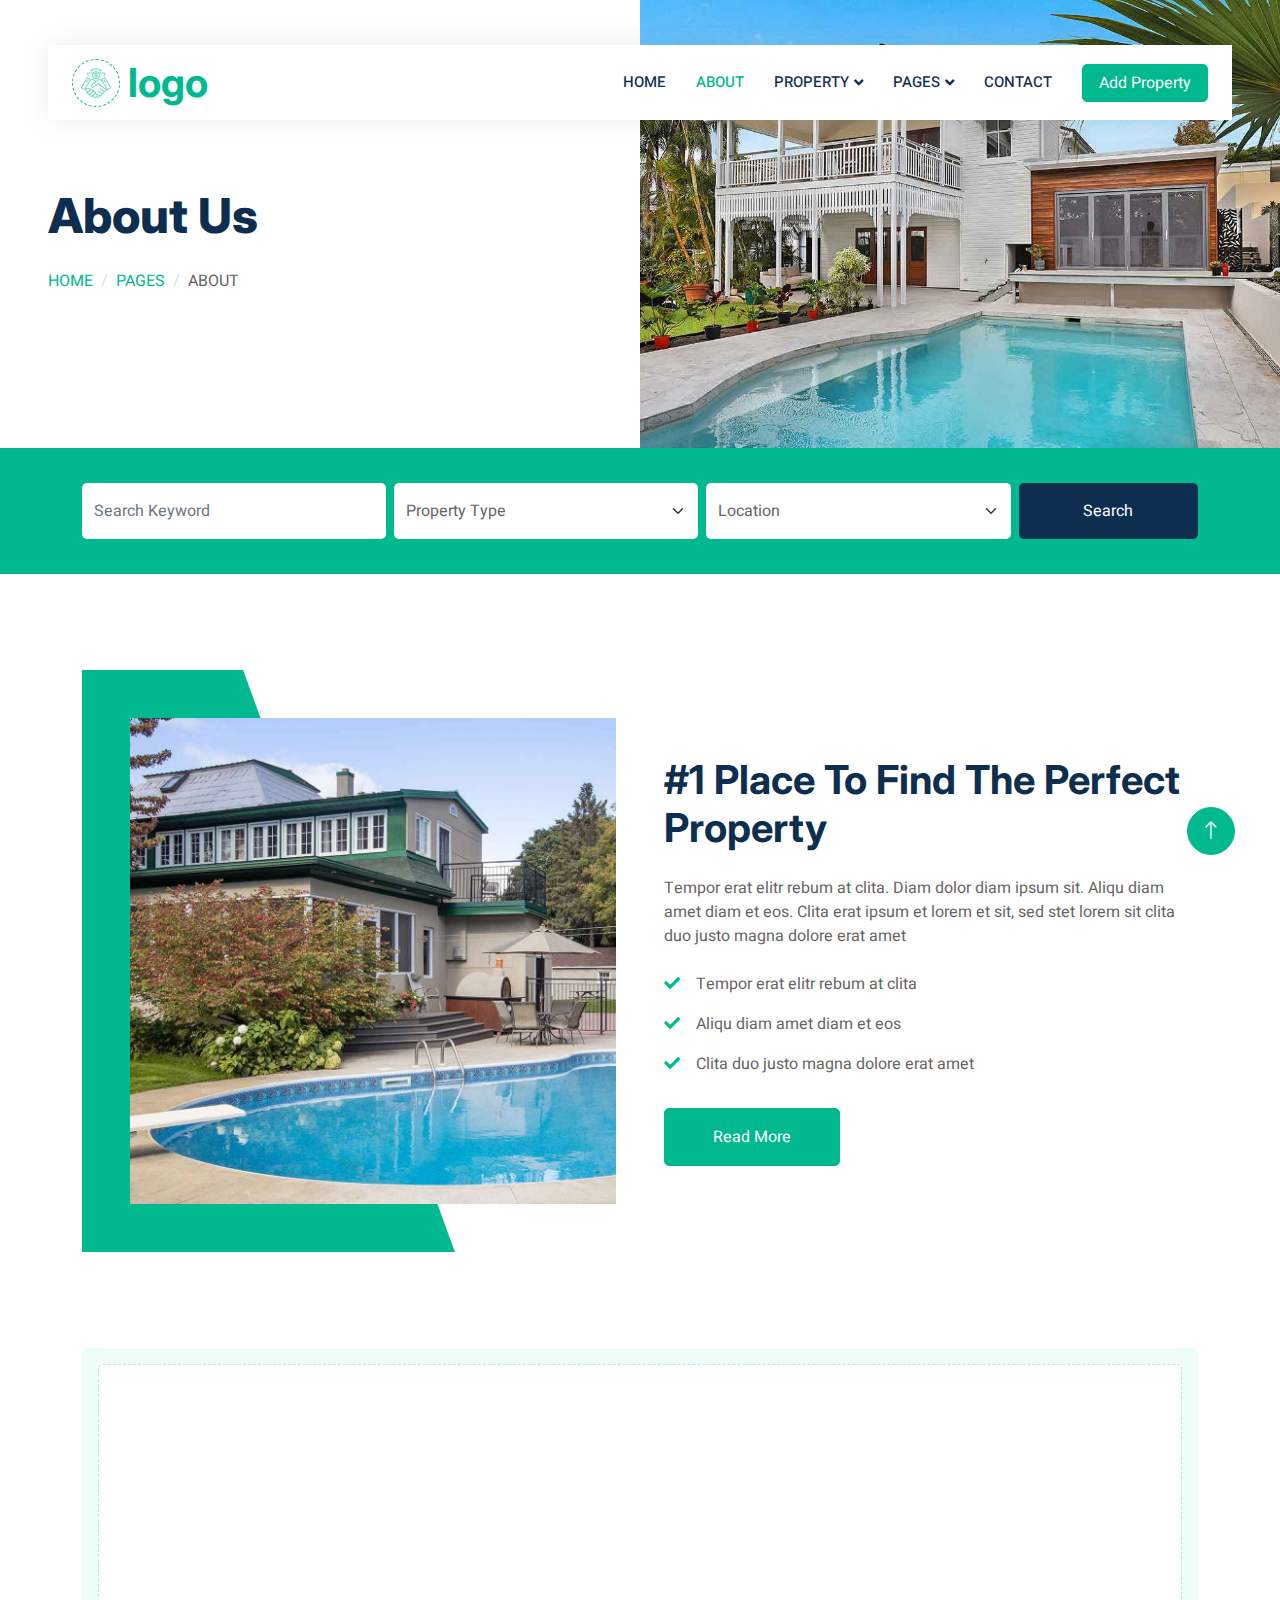
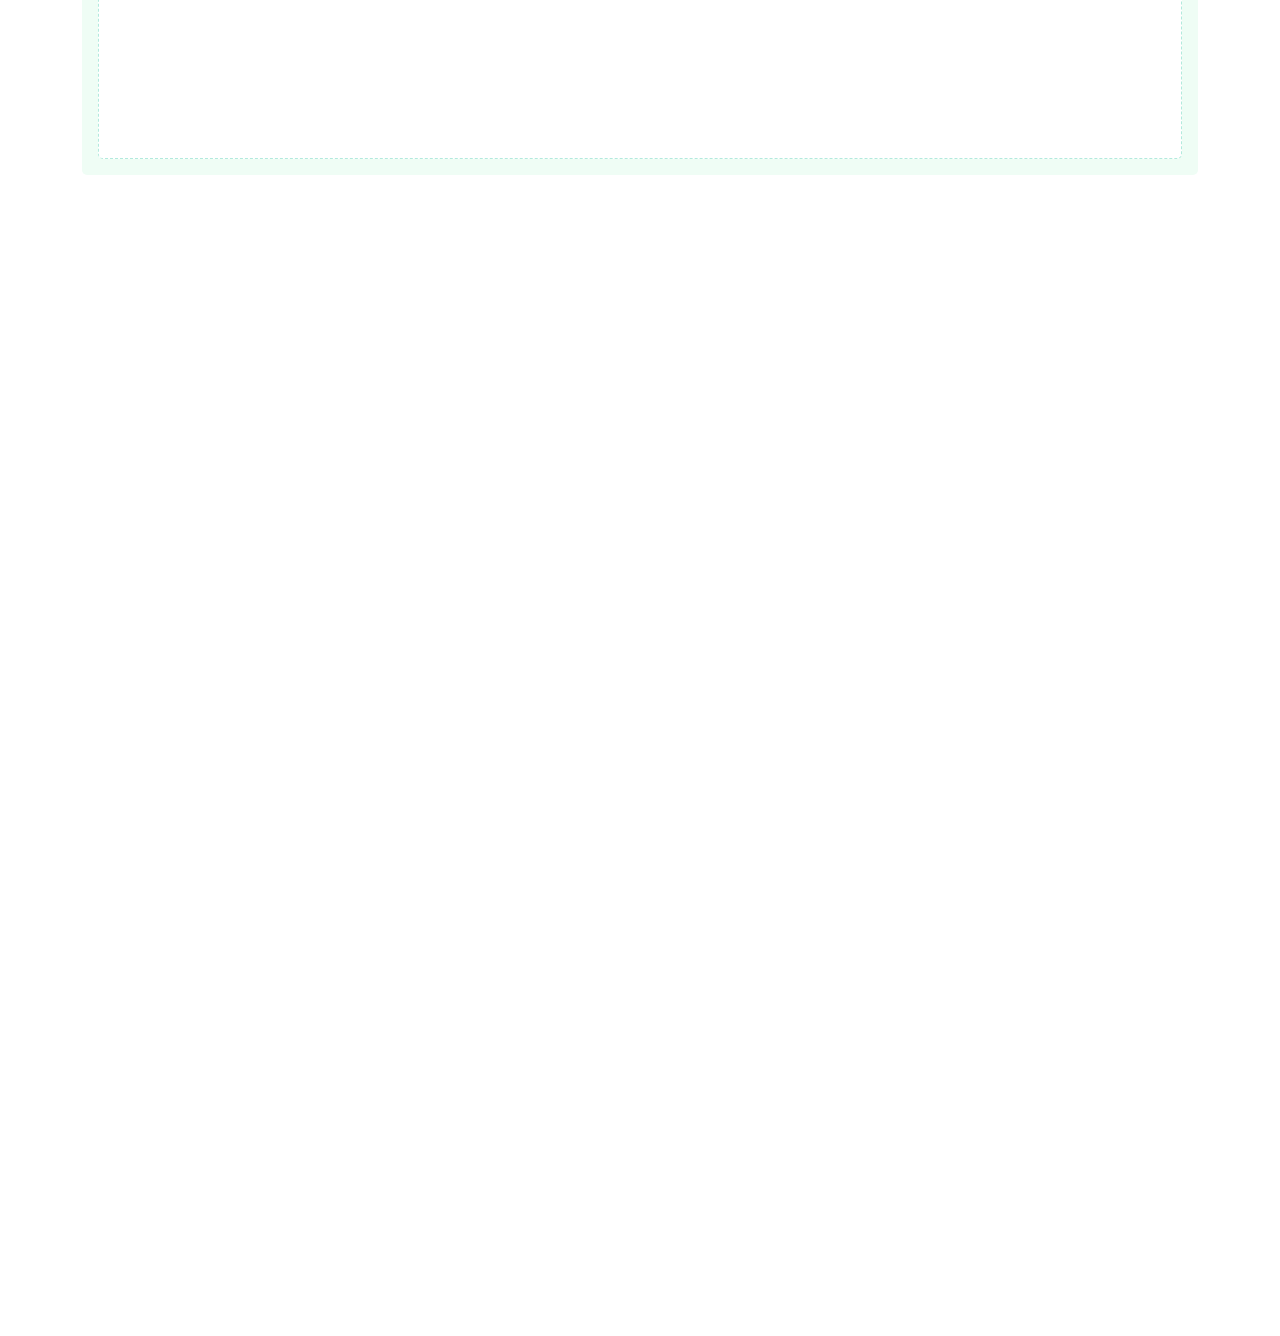
<file: real-estate-html-template/about.html>
<!DOCTYPE html>
<html lang="en">

<head>
    <meta charset="utf-8">
    <title>logo - Real Estate HTML Template</title>
    <meta content="width=device-width, initial-scale=1.0" name="viewport">
    <meta content="" name="keywords">
    <meta content="" name="description">

    <!-- Favicon -->
    <link href="img/favicon.ico" rel="icon">

    <!-- Google Web Fonts -->
    <link rel="preconnect" href="https://fonts.googleapis.com">
    <link rel="preconnect" href="https://fonts.gstatic.com" crossorigin>
    <link href="https://fonts.googleapis.com/css2?family=Heebo:wght@400;500;600&family=Inter:wght@700;800&display=swap" rel="stylesheet">
    
    <!-- Icon Font Stylesheet -->
    <link href="https://cdnjs.cloudflare.com/ajax/libs/font-awesome/5.10.0/css/all.min.css" rel="stylesheet">
    <link href="https://cdn.jsdelivr.net/npm/bootstrap-icons@1.4.1/font/bootstrap-icons.css" rel="stylesheet">

    <!-- Libraries Stylesheet -->
    <link href="lib/animate/animate.min.css" rel="stylesheet">
    <link href="lib/owlcarousel/assets/owl.carousel.min.css" rel="stylesheet">

    <!-- Customized Bootstrap Stylesheet -->
    <link href="css/bootstrap.min.css" rel="stylesheet">

    <!-- Template Stylesheet -->
    <link href="css/style.css" rel="stylesheet">
</head>

<body>
    <div class="container-xxl bg-white p-0">
        <!-- Spinner Start -->
        <div id="spinner" class="show bg-white position-fixed translate-middle w-100 vh-100 top-50 start-50 d-flex align-items-center justify-content-center">
            <div class="spinner-border text-primary" style="width: 3rem; height: 3rem;" role="status">
                <span class="sr-only">Loading...</span>
            </div>
        </div>
        <!-- Spinner End -->


        <!-- Navbar Start -->
        <div class="container-fluid nav-bar bg-transparent">
            <nav class="navbar navbar-expand-lg bg-white navbar-light py-0 px-4">
                <a href="index.html" class="navbar-brand d-flex align-items-center text-center">
                    <div class="icon p-2 me-2">
                        <img class="img-fluid" src="img/icon-deal.png" alt="Icon" style="width: 30px; height: 30px;">
                    </div>
                    <h1 class="m-0 text-primary">logo</h1>
                </a>
                <button type="button" class="navbar-toggler" data-bs-toggle="collapse" data-bs-target="#navbarCollapse">
                    <span class="navbar-toggler-icon"></span>
                </button>
                <div class="collapse navbar-collapse" id="navbarCollapse">
                    <div class="navbar-nav ms-auto">
                        <a href="index.html" class="nav-item nav-link">Home</a>
                        <a href="about.html" class="nav-item nav-link active">About</a>
                        <div class="nav-item dropdown">
                            <a href="#" class="nav-link dropdown-toggle" data-bs-toggle="dropdown">Property</a>
                            <div class="dropdown-menu rounded-0 m-0">
                                <a href="property-list.html" class="dropdown-item">Property List</a>
                                <a href="property-type.html" class="dropdown-item">Property Type</a>
                                <a href="property-agent.html" class="dropdown-item">Property Agent</a>
                            </div>
                        </div>
                        <div class="nav-item dropdown">
                            <a href="#" class="nav-link dropdown-toggle" data-bs-toggle="dropdown">Pages</a>
                            <div class="dropdown-menu rounded-0 m-0">
                                <a href="testimonial.html" class="dropdown-item">Testimonial</a>
                                <a href="404.html" class="dropdown-item">404 Error</a>
                            </div>
                        </div>
                        <a href="contact.html" class="nav-item nav-link">Contact</a>
                    </div>
                    <a href="" class="btn btn-primary px-3 d-none d-lg-flex">Add Property</a>
                </div>
            </nav>
        </div>
        <!-- Navbar End -->


        <!-- Header Start -->
        <div class="container-fluid header bg-white p-0">
            <div class="row g-0 align-items-center flex-column-reverse flex-md-row">
                <div class="col-md-6 p-5 mt-lg-5">
                    <h1 class="display-5 animated fadeIn mb-4">About Us</h1> 
                        <nav aria-label="breadcrumb animated fadeIn">
                        <ol class="breadcrumb text-uppercase">
                            <li class="breadcrumb-item"><a href="#">Home</a></li>
                            <li class="breadcrumb-item"><a href="#">Pages</a></li>
                            <li class="breadcrumb-item text-body active" aria-current="page">About</li>
                        </ol>
                    </nav>
                </div>
                <div class="col-md-6 animated fadeIn">
                    <img class="img-fluid" src="img/header.jpg" alt="">
                </div>
            </div>
        </div>
        <!-- Header End -->


        <!-- Search Start -->
        <div class="container-fluid bg-primary mb-5 wow fadeIn" data-wow-delay="0.1s" style="padding: 35px;">
            <div class="container">
                <div class="row g-2">
                    <div class="col-md-10">
                        <div class="row g-2">
                            <div class="col-md-4">
                                <input type="text" class="form-control border-0 py-3" placeholder="Search Keyword">
                            </div>
                            <div class="col-md-4">
                                <select class="form-select border-0 py-3">
                                    <option selected>Property Type</option>
                                    <option value="1">Property Type 1</option>
                                    <option value="2">Property Type 2</option>
                                    <option value="3">Property Type 3</option>
                                </select>
                            </div>
                            <div class="col-md-4">
                                <select class="form-select border-0 py-3">
                                    <option selected>Location</option>
                                    <option value="1">Location 1</option>
                                    <option value="2">Location 2</option>
                                    <option value="3">Location 3</option>
                                </select>
                            </div>
                        </div>
                    </div>
                    <div class="col-md-2">
                        <button class="btn btn-dark border-0 w-100 py-3">Search</button>
                    </div>
                </div>
            </div>
        </div>
        <!-- Search End -->


        <!-- About Start -->
        <div class="container-xxl py-5">
            <div class="container">
                <div class="row g-5 align-items-center">
                    <div class="col-lg-6 wow fadeIn" data-wow-delay="0.1s">
                        <div class="about-img position-relative overflow-hidden p-5 pe-0">
                            <img class="img-fluid w-100" src="img/about.jpg">
                        </div>
                    </div>
                    <div class="col-lg-6 wow fadeIn" data-wow-delay="0.5s">
                        <h1 class="mb-4">#1 Place To Find The Perfect Property</h1>
                        <p class="mb-4">Tempor erat elitr rebum at clita. Diam dolor diam ipsum sit. Aliqu diam amet diam et eos. Clita erat ipsum et lorem et sit, sed stet lorem sit clita duo justo magna dolore erat amet</p>
                        <p><i class="fa fa-check text-primary me-3"></i>Tempor erat elitr rebum at clita</p>
                        <p><i class="fa fa-check text-primary me-3"></i>Aliqu diam amet diam et eos</p>
                        <p><i class="fa fa-check text-primary me-3"></i>Clita duo justo magna dolore erat amet</p>
                        <a class="btn btn-primary py-3 px-5 mt-3" href="">Read More</a>
                    </div>
                </div>
            </div>
        </div>
        <!-- About End -->


        <!-- Call to Action Start -->
        <div class="container-xxl py-5">
            <div class="container">
                <div class="bg-light rounded p-3">
                    <div class="bg-white rounded p-4" style="border: 1px dashed rgba(0, 185, 142, .3)">
                        <div class="row g-5 align-items-center">
                            <div class="col-lg-6 wow fadeIn" data-wow-delay="0.1s">
                                <img class="img-fluid rounded w-100" src="img/call-to-action.jpg" alt="">
                            </div>
                            <div class="col-lg-6 wow fadeIn" data-wow-delay="0.5s">
                                <div class="mb-4">
                                    <h1 class="mb-3">Contact With Our Certified Agent</h1>
                                    <p>Eirmod sed ipsum dolor sit rebum magna erat. Tempor lorem kasd vero ipsum sit sit diam justo sed vero dolor duo.</p>
                                </div>
                                <a href="" class="btn btn-primary py-3 px-4 me-2"><i class="fa fa-phone-alt me-2"></i>Make A Call</a>
                                <a href="" class="btn btn-dark py-3 px-4"><i class="fa fa-calendar-alt me-2"></i>Get Appoinment</a>
                            </div>
                        </div>
                    </div>
                </div>
            </div>
        </div>
        <!-- Call to Action End -->


        <!-- Team Start -->
        <div class="container-xxl py-5">
            <div class="container">
                <div class="text-center mx-auto mb-5 wow fadeInUp" data-wow-delay="0.1s" style="max-width: 600px;">
                    <h1 class="mb-3">Property Agents</h1>
                    <p>Eirmod sed ipsum dolor sit rebum labore magna erat. Tempor ut dolore lorem kasd vero ipsum sit eirmod sit. Ipsum diam justo sed rebum vero dolor duo.</p>
                </div>
                <div class="row g-4">
                    <div class="col-lg-3 col-md-6 wow fadeInUp" data-wow-delay="0.1s">
                        <div class="team-item rounded overflow-hidden">
                            <div class="position-relative">
                                <img class="img-fluid" src="img/team-1.jpg" alt="">
                                <div class="position-absolute start-50 top-100 translate-middle d-flex align-items-center">
                                    <a class="btn btn-square mx-1" href=""><i class="fab fa-facebook-f"></i></a>
                                    <a class="btn btn-square mx-1" href=""><i class="fab fa-twitter"></i></a>
                                    <a class="btn btn-square mx-1" href=""><i class="fab fa-instagram"></i></a>
                                </div>
                            </div>
                            <div class="text-center p-4 mt-3">
                                <h5 class="fw-bold mb-0">Full Name</h5>
                                <small>Designation</small>
                            </div>
                        </div>
                    </div>
                    <div class="col-lg-3 col-md-6 wow fadeInUp" data-wow-delay="0.3s">
                        <div class="team-item rounded overflow-hidden">
                            <div class="position-relative">
                                <img class="img-fluid" src="img/team-2.jpg" alt="">
                                <div class="position-absolute start-50 top-100 translate-middle d-flex align-items-center">
                                    <a class="btn btn-square mx-1" href=""><i class="fab fa-facebook-f"></i></a>
                                    <a class="btn btn-square mx-1" href=""><i class="fab fa-twitter"></i></a>
                                    <a class="btn btn-square mx-1" href=""><i class="fab fa-instagram"></i></a>
                                </div>
                            </div>
                            <div class="text-center p-4 mt-3">
                                <h5 class="fw-bold mb-0">Full Name</h5>
                                <small>Designation</small>
                            </div>
                        </div>
                    </div>
                    <div class="col-lg-3 col-md-6 wow fadeInUp" data-wow-delay="0.5s">
                        <div class="team-item rounded overflow-hidden">
                            <div class="position-relative">
                                <img class="img-fluid" src="img/team-3.jpg" alt="">
                                <div class="position-absolute start-50 top-100 translate-middle d-flex align-items-center">
                                    <a class="btn btn-square mx-1" href=""><i class="fab fa-facebook-f"></i></a>
                                    <a class="btn btn-square mx-1" href=""><i class="fab fa-twitter"></i></a>
                                    <a class="btn btn-square mx-1" href=""><i class="fab fa-instagram"></i></a>
                                </div>
                            </div>
                            <div class="text-center p-4 mt-3">
                                <h5 class="fw-bold mb-0">Full Name</h5>
                                <small>Designation</small>
                            </div>
                        </div>
                    </div>
                    <div class="col-lg-3 col-md-6 wow fadeInUp" data-wow-delay="0.7s">
                        <div class="team-item rounded overflow-hidden">
                            <div class="position-relative">
                                <img class="img-fluid" src="img/team-4.jpg" alt="">
                                <div class="position-absolute start-50 top-100 translate-middle d-flex align-items-center">
                                    <a class="btn btn-square mx-1" href=""><i class="fab fa-facebook-f"></i></a>
                                    <a class="btn btn-square mx-1" href=""><i class="fab fa-twitter"></i></a>
                                    <a class="btn btn-square mx-1" href=""><i class="fab fa-instagram"></i></a>
                                </div>
                            </div>
                            <div class="text-center p-4 mt-3">
                                <h5 class="fw-bold mb-0">Full Name</h5>
                                <small>Designation</small>
                            </div>
                        </div>
                    </div>
                </div>
            </div>
        </div>
        <!-- Team End -->
        

        <!-- Footer Start -->
        <div class="container-fluid bg-dark text-white-50 footer pt-5 mt-5 wow fadeIn" data-wow-delay="0.1s">
            <div class="container py-5">
                <div class="row g-5">
                    <div class="col-lg-3 col-md-6">
                        <h5 class="text-white mb-4">Get In Touch</h5>
                        <p class="mb-2"><i class="fa fa-map-marker-alt me-3"></i>123 Street, New York, USA</p>
                        <p class="mb-2"><i class="fa fa-phone-alt me-3"></i>+012 345 67890</p>
                        <p class="mb-2"><i class="fa fa-envelope me-3"></i>info@example.com</p>
                        <div class="d-flex pt-2">
                            <a class="btn btn-outline-light btn-social" href=""><i class="fab fa-twitter"></i></a>
                            <a class="btn btn-outline-light btn-social" href=""><i class="fab fa-facebook-f"></i></a>
                            <a class="btn btn-outline-light btn-social" href=""><i class="fab fa-youtube"></i></a>
                            <a class="btn btn-outline-light btn-social" href=""><i class="fab fa-linkedin-in"></i></a>
                        </div>
                    </div>
                    <div class="col-lg-3 col-md-6">
                        <h5 class="text-white mb-4">Quick Links</h5>
                        <a class="btn btn-link text-white-50" href="">About Us</a>
                        <a class="btn btn-link text-white-50" href="">Contact Us</a>
                        <a class="btn btn-link text-white-50" href="">Our Services</a>
                        <a class="btn btn-link text-white-50" href="">Privacy Policy</a>
                        <a class="btn btn-link text-white-50" href="">Terms & Condition</a>
                    </div>
                    <div class="col-lg-3 col-md-6">
                        <h5 class="text-white mb-4">Photo Gallery</h5>
                        <div class="row g-2 pt-2">
                            <div class="col-4">
                                <img class="img-fluid rounded bg-light p-1" src="img/property-1.jpg" alt="">
                            </div>
                            <div class="col-4">
                                <img class="img-fluid rounded bg-light p-1" src="img/property-2.jpg" alt="">
                            </div>
                            <div class="col-4">
                                <img class="img-fluid rounded bg-light p-1" src="img/property-3.jpg" alt="">
                            </div>
                            <div class="col-4">
                                <img class="img-fluid rounded bg-light p-1" src="img/property-4.jpg" alt="">
                            </div>
                            <div class="col-4">
                                <img class="img-fluid rounded bg-light p-1" src="img/property-5.jpg" alt="">
                            </div>
                            <div class="col-4">
                                <img class="img-fluid rounded bg-light p-1" src="img/property-6.jpg" alt="">
                            </div>
                        </div>
                    </div>
                    <div class="col-lg-3 col-md-6">
                        <h5 class="text-white mb-4">Newsletter</h5>
                        <p>Dolor amet sit justo amet elitr clita ipsum elitr est.</p>
                        <div class="position-relative mx-auto" style="max-width: 400px;">
                            <input class="form-control bg-transparent w-100 py-3 ps-4 pe-5" type="text" placeholder="Your email">
                            <button type="button" class="btn btn-primary py-2 position-absolute top-0 end-0 mt-2 me-2">SignUp</button>
                        </div>
                    </div>
                </div>
            </div>
            <div class="container">
                <div class="copyright">
                    <div class="row">
                        <div class="col-md-6 text-center text-md-start mb-3 mb-md-0">
                            &copy; <a class="border-bottom" href="#">Your Site Name</a>, All Right Reserved. <br>
							
							<!--/*** This template is free as long as you keep the footer author’s credit link/attribution link/backlink. If you'd like to use the template without the footer author’s credit link/attribution link/backlink, you can purchase the Credit Removal License from "https://htmlcodex.com/credit-removal". Thank you for your support. ***/-->
							Designed By <a class="border-bottom" href="https://aspironkhuze.com/">Aspiron Khuze Technologies Pvt Ltd</a>
                        </div>
                        <div class="col-md-6 text-center text-md-end">
                            <div class="footer-menu">
                                <a href="">Home</a>
                                <a href="">Cookies</a>
                                <a href="">Help</a>
                                <a href="">FQAs</a>
                            </div>
                        </div>
                    </div>
                </div>
            </div>
        </div>
        <!-- Footer End -->


        <!-- Back to Top -->
        <a href="#" class="btn btn-lg btn-primary btn-lg-square back-to-top"><i class="bi bi-arrow-up"></i></a>
    </div>

    <!-- JavaScript Libraries -->
    <script src="https://code.jquery.com/jquery-3.4.1.min.js"></script>
    <script src="https://cdn.jsdelivr.net/npm/bootstrap@5.0.0/dist/js/bootstrap.bundle.min.js"></script>
    <script src="lib/wow/wow.min.js"></script>
    <script src="lib/easing/easing.min.js"></script>
    <script src="lib/waypoints/waypoints.min.js"></script>
    <script src="lib/owlcarousel/owl.carousel.min.js"></script>

    <!-- Template Javascript -->
    <script src="js/main.js"></script>
</body>

</html>
</file>
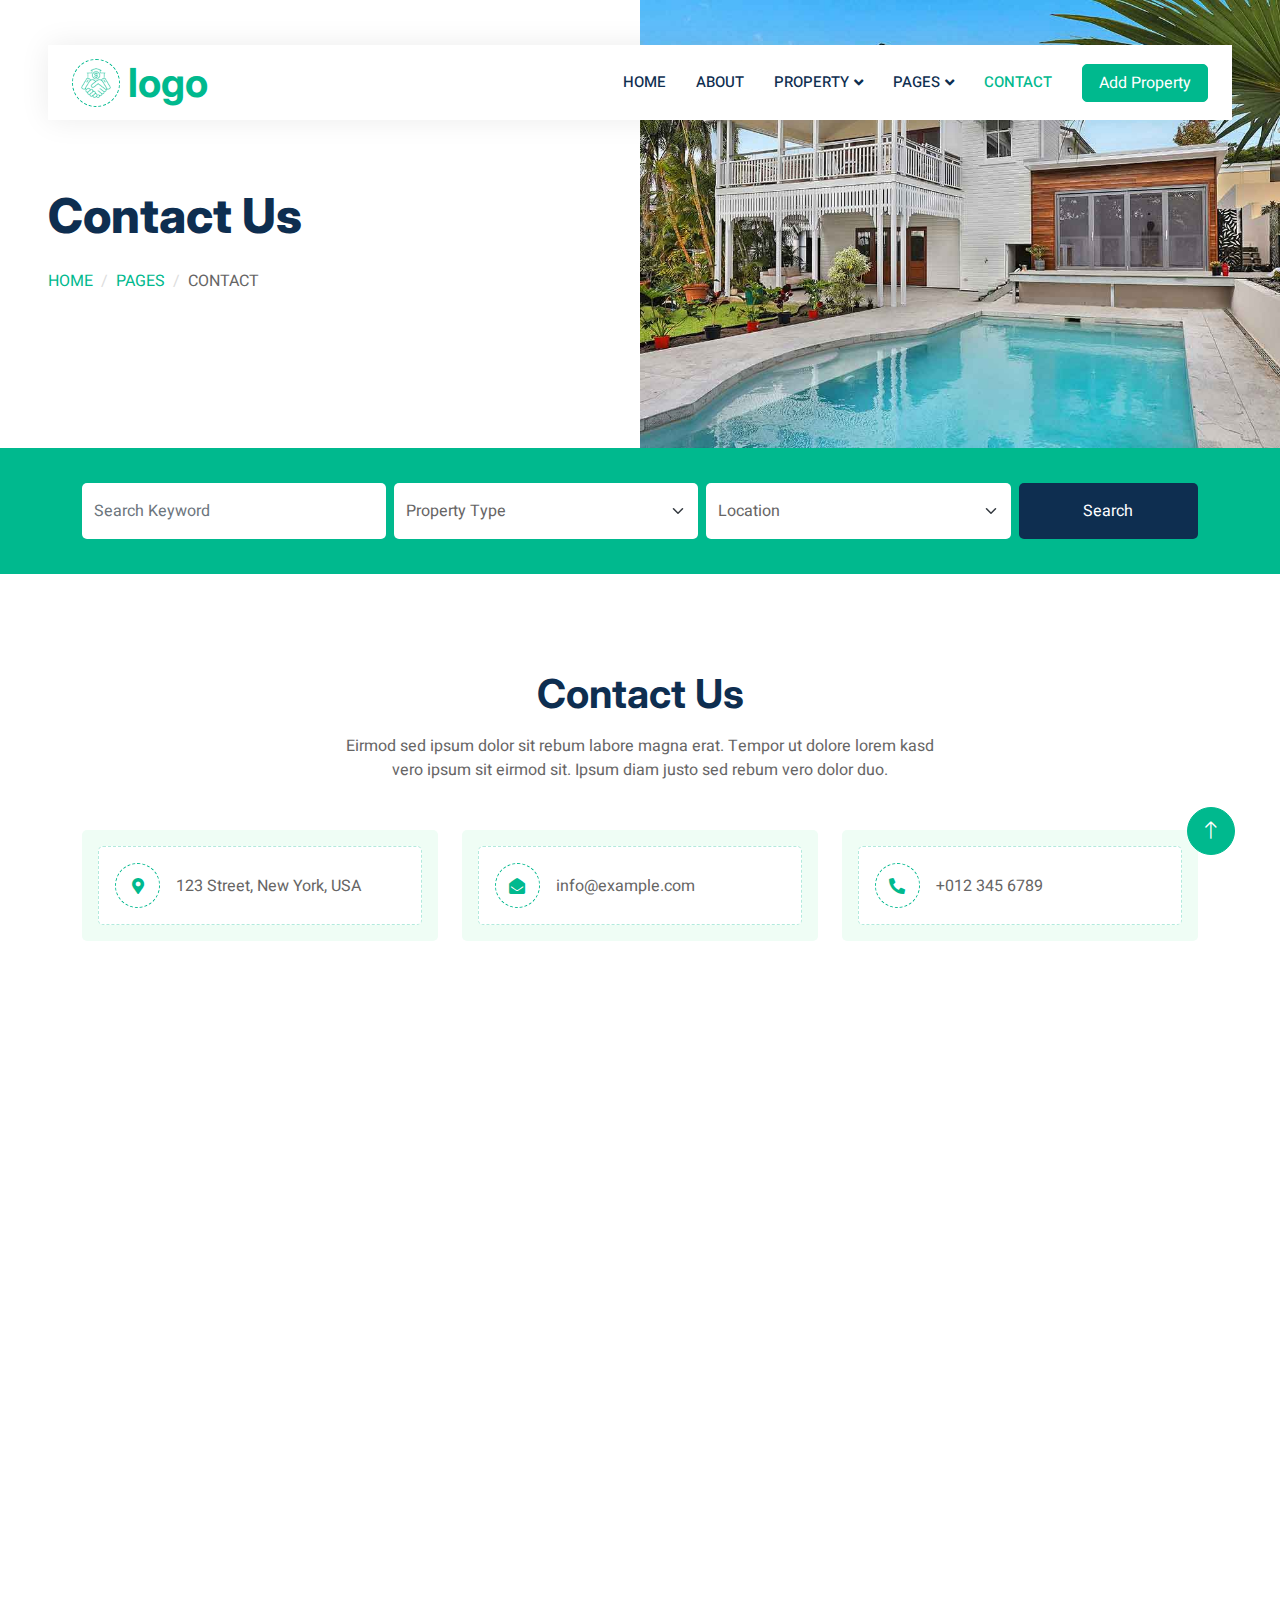
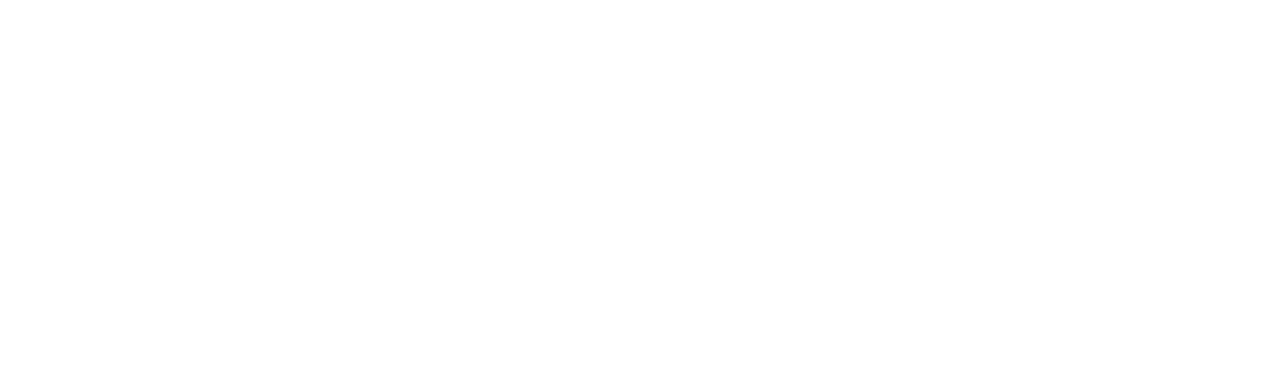
<file: real-estate-html-template/contact.html>
<!DOCTYPE html>
<html lang="en">

<head>
    <meta charset="utf-8">
    <title>LOGO - Real Estate HTML Template</title>
    <meta content="width=device-width, initial-scale=1.0" name="viewport">
    <meta content="" name="keywords">
    <meta content="" name="description">

    <!-- Favicon -->
    <link href="img/favicon.ico" rel="icon">

    <!-- Google Web Fonts -->
    <link rel="preconnect" href="https://fonts.googleapis.com">
    <link rel="preconnect" href="https://fonts.gstatic.com" crossorigin>
    <link href="https://fonts.googleapis.com/css2?family=Heebo:wght@400;500;600&family=Inter:wght@700;800&display=swap" rel="stylesheet">
    
    <!-- Icon Font Stylesheet -->
    <link href="https://cdnjs.cloudflare.com/ajax/libs/font-awesome/5.10.0/css/all.min.css" rel="stylesheet">
    <link href="https://cdn.jsdelivr.net/npm/bootstrap-icons@1.4.1/font/bootstrap-icons.css" rel="stylesheet">

    <!-- Libraries Stylesheet -->
    <link href="lib/animate/animate.min.css" rel="stylesheet">
    <link href="lib/owlcarousel/assets/owl.carousel.min.css" rel="stylesheet">

    <!-- Customized Bootstrap Stylesheet -->
    <link href="css/bootstrap.min.css" rel="stylesheet">

    <!-- Template Stylesheet -->
    <link href="css/style.css" rel="stylesheet">
</head>

<body>
    <div class="container-xxl bg-white p-0">
        <!-- Spinner Start -->
        <div id="spinner" class="show bg-white position-fixed translate-middle w-100 vh-100 top-50 start-50 d-flex align-items-center justify-content-center">
            <div class="spinner-border text-primary" style="width: 3rem; height: 3rem;" role="status">
                <span class="sr-only">Loading...</span>
            </div>
        </div>
        <!-- Spinner End -->


        <!-- Navbar Start -->
        <div class="container-fluid nav-bar bg-transparent">
            <nav class="navbar navbar-expand-lg bg-white navbar-light py-0 px-4">
                <a href="index.html" class="navbar-brand d-flex align-items-center text-center">
                    <div class="icon p-2 me-2">
                        <img class="img-fluid" src="img/icon-deal.png" alt="Icon" style="width: 30px; height: 30px;">
                    </div>
                    <h1 class="m-0 text-primary">logo</h1>
                </a>
                <button type="button" class="navbar-toggler" data-bs-toggle="collapse" data-bs-target="#navbarCollapse">
                    <span class="navbar-toggler-icon"></span>
                </button>
                <div class="collapse navbar-collapse" id="navbarCollapse">
                    <div class="navbar-nav ms-auto">
                        <a href="index.html" class="nav-item nav-link">Home</a>
                        <a href="about.html" class="nav-item nav-link">About</a>
                        <div class="nav-item dropdown">
                            <a href="#" class="nav-link dropdown-toggle" data-bs-toggle="dropdown">Property</a>
                            <div class="dropdown-menu rounded-0 m-0">
                                <a href="property-list.html" class="dropdown-item">Property List</a>
                                <a href="property-type.html" class="dropdown-item">Property Type</a>
                                <a href="property-agent.html" class="dropdown-item">Property Agent</a>
                            </div>
                        </div>
                        <div class="nav-item dropdown">
                            <a href="#" class="nav-link dropdown-toggle" data-bs-toggle="dropdown">Pages</a>
                            <div class="dropdown-menu rounded-0 m-0">
                                <a href="testimonial.html" class="dropdown-item">Testimonial</a>
                                <a href="404.html" class="dropdown-item">404 Error</a>
                            </div>
                        </div>
                        <a href="contact.html" class="nav-item nav-link active">Contact</a>
                    </div>
                    <a href="" class="btn btn-primary px-3 d-none d-lg-flex">Add Property</a>
                </div>
            </nav>
        </div>
        <!-- Navbar End -->


        <!-- Header Start -->
        <div class="container-fluid header bg-white p-0">
            <div class="row g-0 align-items-center flex-column-reverse flex-md-row">
                <div class="col-md-6 p-5 mt-lg-5">
                    <h1 class="display-5 animated fadeIn mb-4">Contact Us</h1> 
                        <nav aria-label="breadcrumb animated fadeIn">
                        <ol class="breadcrumb text-uppercase">
                            <li class="breadcrumb-item"><a href="#">Home</a></li>
                            <li class="breadcrumb-item"><a href="#">Pages</a></li>
                            <li class="breadcrumb-item text-body active" aria-current="page">Contact</li>
                        </ol>
                    </nav>
                </div>
                <div class="col-md-6 animated fadeIn">
                    <img class="img-fluid" src="img/header.jpg" alt="">
                </div>
            </div>
        </div>
        <!-- Header End -->


        <!-- Search Start -->
        <div class="container-fluid bg-primary mb-5 wow fadeIn" data-wow-delay="0.1s" style="padding: 35px;">
            <div class="container">
                <div class="row g-2">
                    <div class="col-md-10">
                        <div class="row g-2">
                            <div class="col-md-4">
                                <input type="text" class="form-control border-0 py-3" placeholder="Search Keyword">
                            </div>
                            <div class="col-md-4">
                                <select class="form-select border-0 py-3">
                                    <option selected>Property Type</option>
                                    <option value="1">Property Type 1</option>
                                    <option value="2">Property Type 2</option>
                                    <option value="3">Property Type 3</option>
                                </select>
                            </div>
                            <div class="col-md-4">
                                <select class="form-select border-0 py-3">
                                    <option selected>Location</option>
                                    <option value="1">Location 1</option>
                                    <option value="2">Location 2</option>
                                    <option value="3">Location 3</option>
                                </select>
                            </div>
                        </div>
                    </div>
                    <div class="col-md-2">
                        <button class="btn btn-dark border-0 w-100 py-3">Search</button>
                    </div>
                </div>
            </div>
        </div>
        <!-- Search End -->


        <!-- Contact Start -->
        <div class="container-xxl py-5">
            <div class="container">
                <div class="text-center mx-auto mb-5 wow fadeInUp" data-wow-delay="0.1s" style="max-width: 600px;">
                    <h1 class="mb-3">Contact Us</h1>
                    <p>Eirmod sed ipsum dolor sit rebum labore magna erat. Tempor ut dolore lorem kasd vero ipsum sit eirmod sit. Ipsum diam justo sed rebum vero dolor duo.</p>
                </div>
                <div class="row g-4">
                    <div class="col-12">
                        <div class="row gy-4">
                            <div class="col-md-6 col-lg-4 wow fadeIn" data-wow-delay="0.1s">
                                <div class="bg-light rounded p-3">
                                    <div class="d-flex align-items-center bg-white rounded p-3" style="border: 1px dashed rgba(0, 185, 142, .3)">
                                        <div class="icon me-3" style="width: 45px; height: 45px;">
                                            <i class="fa fa-map-marker-alt text-primary"></i>
                                        </div>
                                        <span>123 Street, New York, USA</span>
                                    </div>
                                </div>
                            </div>
                            <div class="col-md-6 col-lg-4 wow fadeIn" data-wow-delay="0.3s">
                                <div class="bg-light rounded p-3">
                                    <div class="d-flex align-items-center bg-white rounded p-3" style="border: 1px dashed rgba(0, 185, 142, .3)">
                                        <div class="icon me-3" style="width: 45px; height: 45px;">
                                            <i class="fa fa-envelope-open text-primary"></i>
                                        </div>
                                        <span>info@example.com</span>
                                    </div>
                                </div>
                            </div>
                            <div class="col-md-6 col-lg-4 wow fadeIn" data-wow-delay="0.5s">
                                <div class="bg-light rounded p-3">
                                    <div class="d-flex align-items-center bg-white rounded p-3" style="border: 1px dashed rgba(0, 185, 142, .3)">
                                        <div class="icon me-3" style="width: 45px; height: 45px;">
                                            <i class="fa fa-phone-alt text-primary"></i>
                                        </div>
                                        <span>+012 345 6789</span>
                                    </div>
                                </div>
                            </div>
                        </div>
                    </div>
                    <div class="col-md-6 wow fadeInUp" data-wow-delay="0.1s">
                        <iframe class="position-relative rounded w-100 h-100"
                            src="https://www.google.com/maps/embed?pb=!1m18!1m12!1m3!1d3001156.4288297426!2d-78.01371936852176!3d42.72876761954724!2m3!1f0!2f0!3f0!3m2!1i1024!2i768!4f13.1!3m3!1m2!1s0x4ccc4bf0f123a5a9%3A0xddcfc6c1de189567!2sNew%20York%2C%20USA!5e0!3m2!1sen!2sbd!4v1603794290143!5m2!1sen!2sbd"
                            frameborder="0" style="min-height: 400px; border:0;" allowfullscreen="" aria-hidden="false"
                            tabindex="0"></iframe>
                    </div>
                    <div class="col-md-6">
                        <div class="wow fadeInUp" data-wow-delay="0.5s">
                            <p class="mb-4">The contact form is currently inactive. Get a functional and working contact form with Ajax & PHP in a few minutes. Just copy and paste the files, add a little code and you're done. <a href="https://htmlcodex.com/contact-form">Download Now</a>.</p>
                            <form>
                                <div class="row g-3">
                                    <div class="col-md-6">
                                        <div class="form-floating">
                                            <input type="text" class="form-control" id="name" placeholder="Your Name">
                                            <label for="name">Your Name</label>
                                        </div>
                                    </div>
                                    <div class="col-md-6">
                                        <div class="form-floating">
                                            <input type="email" class="form-control" id="email" placeholder="Your Email">
                                            <label for="email">Your Email</label>
                                        </div>
                                    </div>
                                    <div class="col-12">
                                        <div class="form-floating">
                                            <input type="text" class="form-control" id="subject" placeholder="Subject">
                                            <label for="subject">Subject</label>
                                        </div>
                                    </div>
                                    <div class="col-12">
                                        <div class="form-floating">
                                            <textarea class="form-control" placeholder="Leave a message here" id="message" style="height: 150px"></textarea>
                                            <label for="message">Message</label>
                                        </div>
                                    </div>
                                    <div class="col-12">
                                        <button class="btn btn-primary w-100 py-3" type="submit">Send Message</button>
                                    </div>
                                </div>
                            </form>
                        </div>
                    </div>
                </div>
            </div>
        </div>
        <!-- Contact End -->


        <!-- Footer Start -->
        <div class="container-fluid bg-dark text-white-50 footer pt-5 mt-5 wow fadeIn" data-wow-delay="0.1s">
            <div class="container py-5">
                <div class="row g-5">
                    <div class="col-lg-3 col-md-6">
                        <h5 class="text-white mb-4">Get In Touch</h5>
                        <p class="mb-2"><i class="fa fa-map-marker-alt me-3"></i>123 Street, New York, USA</p>
                        <p class="mb-2"><i class="fa fa-phone-alt me-3"></i>+012 345 67890</p>
                        <p class="mb-2"><i class="fa fa-envelope me-3"></i>info@example.com</p>
                        <div class="d-flex pt-2">
                            <a class="btn btn-outline-light btn-social" href=""><i class="fab fa-twitter"></i></a>
                            <a class="btn btn-outline-light btn-social" href=""><i class="fab fa-facebook-f"></i></a>
                            <a class="btn btn-outline-light btn-social" href=""><i class="fab fa-youtube"></i></a>
                            <a class="btn btn-outline-light btn-social" href=""><i class="fab fa-linkedin-in"></i></a>
                        </div>
                    </div>
                    <div class="col-lg-3 col-md-6">
                        <h5 class="text-white mb-4">Quick Links</h5>
                        <a class="btn btn-link text-white-50" href="">About Us</a>
                        <a class="btn btn-link text-white-50" href="">Contact Us</a>
                        <a class="btn btn-link text-white-50" href="">Our Services</a>
                        <a class="btn btn-link text-white-50" href="">Privacy Policy</a>
                        <a class="btn btn-link text-white-50" href="">Terms & Condition</a>
                    </div>
                    <div class="col-lg-3 col-md-6">
                        <h5 class="text-white mb-4">Photo Gallery</h5>
                        <div class="row g-2 pt-2">
                            <div class="col-4">
                                <img class="img-fluid rounded bg-light p-1" src="img/property-1.jpg" alt="">
                            </div>
                            <div class="col-4">
                                <img class="img-fluid rounded bg-light p-1" src="img/property-2.jpg" alt="">
                            </div>
                            <div class="col-4">
                                <img class="img-fluid rounded bg-light p-1" src="img/property-3.jpg" alt="">
                            </div>
                            <div class="col-4">
                                <img class="img-fluid rounded bg-light p-1" src="img/property-4.jpg" alt="">
                            </div>
                            <div class="col-4">
                                <img class="img-fluid rounded bg-light p-1" src="img/property-5.jpg" alt="">
                            </div>
                            <div class="col-4">
                                <img class="img-fluid rounded bg-light p-1" src="img/property-6.jpg" alt="">
                            </div>
                        </div>
                    </div>
                    <div class="col-lg-3 col-md-6">
                        <h5 class="text-white mb-4">Newsletter</h5>
                        <p>Dolor amet sit justo amet elitr clita ipsum elitr est.</p>
                        <div class="position-relative mx-auto" style="max-width: 400px;">
                            <input class="form-control bg-transparent w-100 py-3 ps-4 pe-5" type="text" placeholder="Your email">
                            <button type="button" class="btn btn-primary py-2 position-absolute top-0 end-0 mt-2 me-2">SignUp</button>
                        </div>
                    </div>
                </div>
            </div>
            <div class="container">
                <div class="copyright">
                    <div class="row">
                        <div class="col-md-6 text-center text-md-start mb-3 mb-md-0">
                            &copy; <a class="border-bottom" href="#">Your Site Name</a>, All Right Reserved.<br> 
							
							<!--/*** This template is free as long as you keep the footer author’s credit link/attribution link/backlink. If you'd like to use the template without the footer author’s credit link/attribution link/backlink, you can purchase the Credit Removal License from "https://htmlcodex.com/credit-removal". Thank you for your support. ***/-->
							Designed By <a class="border-bottom" href="https://aspironkhuze.com/">Aspiron Khuze Technologies Pvt Ltd</a>
                        </div>
                        <div class="col-md-6 text-center text-md-end">
                            <div class="footer-menu">
                                <a href="">Home</a>
                                <a href="">Cookies</a>
                                <a href="">Help</a>
                                <a href="">FQAs</a>
                            </div>
                        </div>
                    </div>
                </div>
            </div>
        </div>
        <!-- Footer End -->


        <!-- Back to Top -->
        <a href="#" class="btn btn-lg btn-primary btn-lg-square back-to-top"><i class="bi bi-arrow-up"></i></a>
    </div>

    <!-- JavaScript Libraries -->
    <script src="https://code.jquery.com/jquery-3.4.1.min.js"></script>
    <script src="https://cdn.jsdelivr.net/npm/bootstrap@5.0.0/dist/js/bootstrap.bundle.min.js"></script>
    <script src="lib/wow/wow.min.js"></script>
    <script src="lib/easing/easing.min.js"></script>
    <script src="lib/waypoints/waypoints.min.js"></script>
    <script src="lib/owlcarousel/owl.carousel.min.js"></script>

    <!-- Template Javascript -->
    <script src="js/main.js"></script>
</body>

</html>
</file>
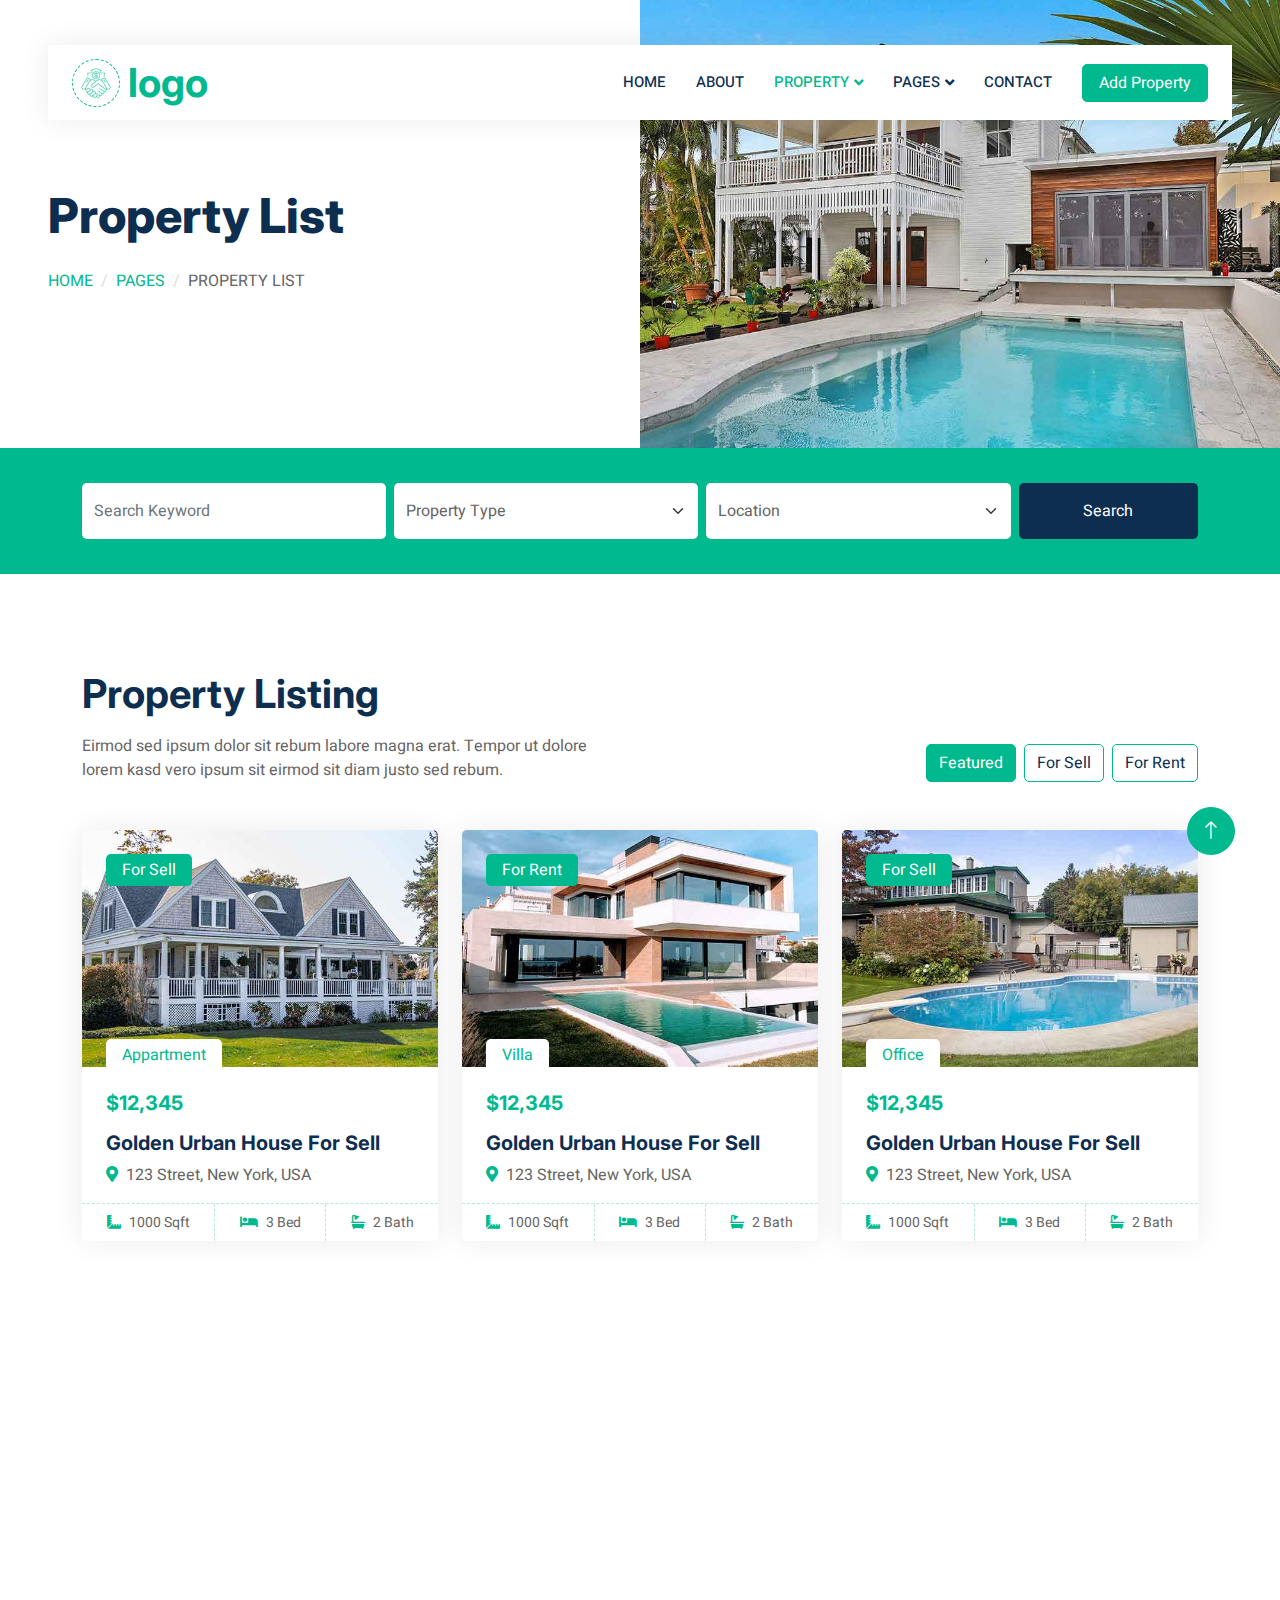
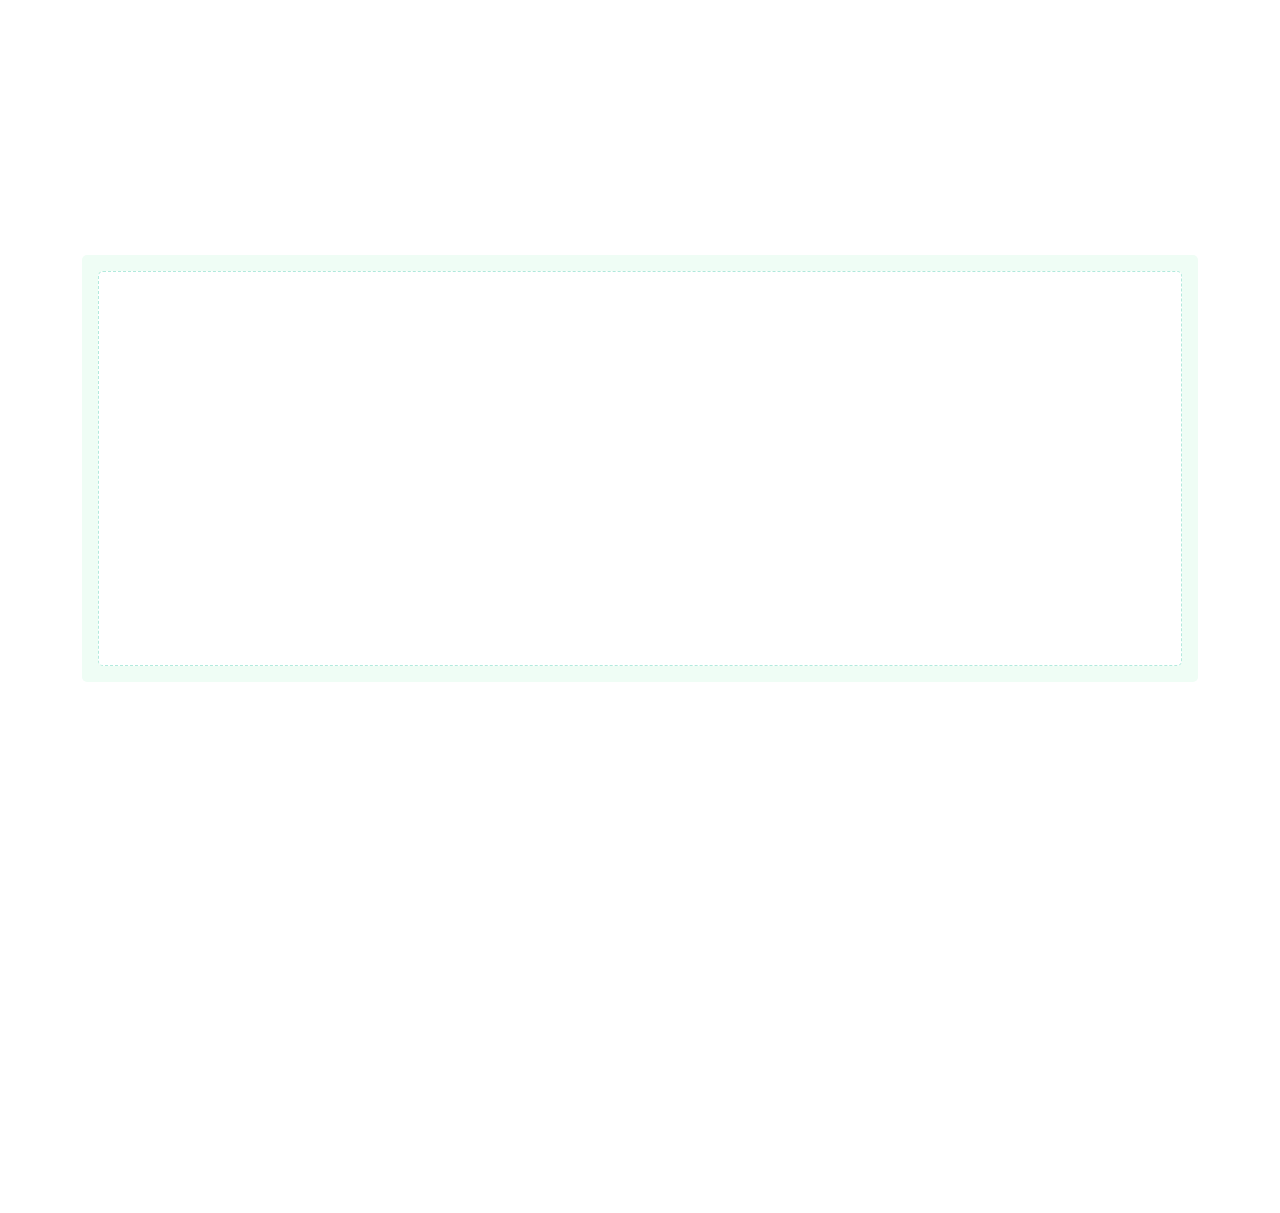
<file: real-estate-html-template/property-list.html>
<!DOCTYPE html>
<html lang="en">

<head>
    <meta charset="utf-8">
    <title>logo - Real Estate HTML Template</title>
    <meta content="width=device-width, initial-scale=1.0" name="viewport">
    <meta content="" name="keywords">
    <meta content="" name="description">

    <!-- Favicon -->
    <link href="img/favicon.ico" rel="icon">

    <!-- Google Web Fonts -->
    <link rel="preconnect" href="https://fonts.googleapis.com">
    <link rel="preconnect" href="https://fonts.gstatic.com" crossorigin>
    <link href="https://fonts.googleapis.com/css2?family=Heebo:wght@400;500;600&family=Inter:wght@700;800&display=swap" rel="stylesheet">
    
    <!-- Icon Font Stylesheet -->
    <link href="https://cdnjs.cloudflare.com/ajax/libs/font-awesome/5.10.0/css/all.min.css" rel="stylesheet">
    <link href="https://cdn.jsdelivr.net/npm/bootstrap-icons@1.4.1/font/bootstrap-icons.css" rel="stylesheet">

    <!-- Libraries Stylesheet -->
    <link href="lib/animate/animate.min.css" rel="stylesheet">
    <link href="lib/owlcarousel/assets/owl.carousel.min.css" rel="stylesheet">

    <!-- Customized Bootstrap Stylesheet -->
    <link href="css/bootstrap.min.css" rel="stylesheet">

    <!-- Template Stylesheet -->
    <link href="css/style.css" rel="stylesheet">
</head>

<body>
    <div class="container-xxl bg-white p-0">
        <!-- Spinner Start -->
        <div id="spinner" class="show bg-white position-fixed translate-middle w-100 vh-100 top-50 start-50 d-flex align-items-center justify-content-center">
            <div class="spinner-border text-primary" style="width: 3rem; height: 3rem;" role="status">
                <span class="sr-only">Loading...</span>
            </div>
        </div>
        <!-- Spinner End -->


        <!-- Navbar Start -->
        <div class="container-fluid nav-bar bg-transparent">
            <nav class="navbar navbar-expand-lg bg-white navbar-light py-0 px-4">
                <a href="index.html" class="navbar-brand d-flex align-items-center text-center">
                    <div class="icon p-2 me-2">
                        <img class="img-fluid" src="img/icon-deal.png" alt="Icon" style="width: 30px; height: 30px;">
                    </div>
                    <h1 class="m-0 text-primary">logo</h1>
                </a>
                <button type="button" class="navbar-toggler" data-bs-toggle="collapse" data-bs-target="#navbarCollapse">
                    <span class="navbar-toggler-icon"></span>
                </button>
                <div class="collapse navbar-collapse" id="navbarCollapse">
                    <div class="navbar-nav ms-auto">
                        <a href="index.html" class="nav-item nav-link">Home</a>
                        <a href="about.html" class="nav-item nav-link">About</a>
                        <div class="nav-item dropdown">
                            <a href="#" class="nav-link dropdown-toggle active" data-bs-toggle="dropdown">Property</a>
                            <div class="dropdown-menu rounded-0 m-0">
                                <a href="property-list.html" class="dropdown-item active">Property List</a>
                                <a href="property-type.html" class="dropdown-item">Property Type</a>
                                <a href="property-agent.html" class="dropdown-item">Property Agent</a>
                            </div>
                        </div>
                        <div class="nav-item dropdown">
                            <a href="#" class="nav-link dropdown-toggle" data-bs-toggle="dropdown">Pages</a>
                            <div class="dropdown-menu rounded-0 m-0">
                                <a href="testimonial.html" class="dropdown-item">Testimonial</a>
                                <a href="404.html" class="dropdown-item">404 Error</a>
                            </div>
                        </div>
                        <a href="contact.html" class="nav-item nav-link">Contact</a>
                    </div>
                    <a href="" class="btn btn-primary px-3 d-none d-lg-flex">Add Property</a>
                </div>
            </nav>
        </div>
        <!-- Navbar End -->


        <!-- Header Start -->
        <div class="container-fluid header bg-white p-0">
            <div class="row g-0 align-items-center flex-column-reverse flex-md-row">
                <div class="col-md-6 p-5 mt-lg-5">
                    <h1 class="display-5 animated fadeIn mb-4">Property List</h1> 
                        <nav aria-label="breadcrumb animated fadeIn">
                        <ol class="breadcrumb text-uppercase">
                            <li class="breadcrumb-item"><a href="#">Home</a></li>
                            <li class="breadcrumb-item"><a href="#">Pages</a></li>
                            <li class="breadcrumb-item text-body active" aria-current="page">Property List</li>
                        </ol>
                    </nav>
                </div>
                <div class="col-md-6 animated fadeIn">
                    <img class="img-fluid" src="img/header.jpg" alt="">
                </div>
            </div>
        </div>
        <!-- Header End -->


        <!-- Search Start -->
        <div class="container-fluid bg-primary mb-5 wow fadeIn" data-wow-delay="0.1s" style="padding: 35px;">
            <div class="container">
                <div class="row g-2">
                    <div class="col-md-10">
                        <div class="row g-2">
                            <div class="col-md-4">
                                <input type="text" class="form-control border-0 py-3" placeholder="Search Keyword">
                            </div>
                            <div class="col-md-4">
                                <select class="form-select border-0 py-3">
                                    <option selected>Property Type</option>
                                    <option value="1">Property Type 1</option>
                                    <option value="2">Property Type 2</option>
                                    <option value="3">Property Type 3</option>
                                </select>
                            </div>
                            <div class="col-md-4">
                                <select class="form-select border-0 py-3">
                                    <option selected>Location</option>
                                    <option value="1">Location 1</option>
                                    <option value="2">Location 2</option>
                                    <option value="3">Location 3</option>
                                </select>
                            </div>
                        </div>
                    </div>
                    <div class="col-md-2">
                        <button class="btn btn-dark border-0 w-100 py-3">Search</button>
                    </div>
                </div>
            </div>
        </div>
        <!-- Search End -->


        <!-- Property List Start -->
        <div class="container-xxl py-5">
            <div class="container">
                <div class="row g-0 gx-5 align-items-end">
                    <div class="col-lg-6">
                        <div class="text-start mx-auto mb-5 wow slideInLeft" data-wow-delay="0.1s">
                            <h1 class="mb-3">Property Listing</h1>
                            <p>Eirmod sed ipsum dolor sit rebum labore magna erat. Tempor ut dolore lorem kasd vero ipsum sit eirmod sit diam justo sed rebum.</p>
                        </div>
                    </div>
                    <div class="col-lg-6 text-start text-lg-end wow slideInRight" data-wow-delay="0.1s">
                        <ul class="nav nav-pills d-inline-flex justify-content-end mb-5">
                            <li class="nav-item me-2">
                                <a class="btn btn-outline-primary active" data-bs-toggle="pill" href="#tab-1">Featured</a>
                            </li>
                            <li class="nav-item me-2">
                                <a class="btn btn-outline-primary" data-bs-toggle="pill" href="#tab-2">For Sell</a>
                            </li>
                            <li class="nav-item me-0">
                                <a class="btn btn-outline-primary" data-bs-toggle="pill" href="#tab-3">For Rent</a>
                            </li>
                        </ul>
                    </div>
                </div>
                <div class="tab-content">
                    <div id="tab-1" class="tab-pane fade show p-0 active">
                        <div class="row g-4">
                            <div class="col-lg-4 col-md-6 wow fadeInUp" data-wow-delay="0.1s">
                                <div class="property-item rounded overflow-hidden">
                                    <div class="position-relative overflow-hidden">
                                        <a href=""><img class="img-fluid" src="img/property-1.jpg" alt=""></a>
                                        <div class="bg-primary rounded text-white position-absolute start-0 top-0 m-4 py-1 px-3">For Sell</div>
                                        <div class="bg-white rounded-top text-primary position-absolute start-0 bottom-0 mx-4 pt-1 px-3">Appartment</div>
                                    </div>
                                    <div class="p-4 pb-0">
                                        <h5 class="text-primary mb-3">$12,345</h5>
                                        <a class="d-block h5 mb-2" href="">Golden Urban House For Sell</a>
                                        <p><i class="fa fa-map-marker-alt text-primary me-2"></i>123 Street, New York, USA</p>
                                    </div>
                                    <div class="d-flex border-top">
                                        <small class="flex-fill text-center border-end py-2"><i class="fa fa-ruler-combined text-primary me-2"></i>1000 Sqft</small>
                                        <small class="flex-fill text-center border-end py-2"><i class="fa fa-bed text-primary me-2"></i>3 Bed</small>
                                        <small class="flex-fill text-center py-2"><i class="fa fa-bath text-primary me-2"></i>2 Bath</small>
                                    </div>
                                </div>
                            </div>
                            <div class="col-lg-4 col-md-6 wow fadeInUp" data-wow-delay="0.3s">
                                <div class="property-item rounded overflow-hidden">
                                    <div class="position-relative overflow-hidden">
                                        <a href=""><img class="img-fluid" src="img/property-2.jpg" alt=""></a>
                                        <div class="bg-primary rounded text-white position-absolute start-0 top-0 m-4 py-1 px-3">For Rent</div>
                                        <div class="bg-white rounded-top text-primary position-absolute start-0 bottom-0 mx-4 pt-1 px-3">Villa</div>
                                    </div>
                                    <div class="p-4 pb-0">
                                        <h5 class="text-primary mb-3">$12,345</h5>
                                        <a class="d-block h5 mb-2" href="">Golden Urban House For Sell</a>
                                        <p><i class="fa fa-map-marker-alt text-primary me-2"></i>123 Street, New York, USA</p>
                                    </div>
                                    <div class="d-flex border-top">
                                        <small class="flex-fill text-center border-end py-2"><i class="fa fa-ruler-combined text-primary me-2"></i>1000 Sqft</small>
                                        <small class="flex-fill text-center border-end py-2"><i class="fa fa-bed text-primary me-2"></i>3 Bed</small>
                                        <small class="flex-fill text-center py-2"><i class="fa fa-bath text-primary me-2"></i>2 Bath</small>
                                    </div>
                                </div>
                            </div>
                            <div class="col-lg-4 col-md-6 wow fadeInUp" data-wow-delay="0.5s">
                                <div class="property-item rounded overflow-hidden">
                                    <div class="position-relative overflow-hidden">
                                        <a href=""><img class="img-fluid" src="img/property-3.jpg" alt=""></a>
                                        <div class="bg-primary rounded text-white position-absolute start-0 top-0 m-4 py-1 px-3">For Sell</div>
                                        <div class="bg-white rounded-top text-primary position-absolute start-0 bottom-0 mx-4 pt-1 px-3">Office</div>
                                    </div>
                                    <div class="p-4 pb-0">
                                        <h5 class="text-primary mb-3">$12,345</h5>
                                        <a class="d-block h5 mb-2" href="">Golden Urban House For Sell</a>
                                        <p><i class="fa fa-map-marker-alt text-primary me-2"></i>123 Street, New York, USA</p>
                                    </div>
                                    <div class="d-flex border-top">
                                        <small class="flex-fill text-center border-end py-2"><i class="fa fa-ruler-combined text-primary me-2"></i>1000 Sqft</small>
                                        <small class="flex-fill text-center border-end py-2"><i class="fa fa-bed text-primary me-2"></i>3 Bed</small>
                                        <small class="flex-fill text-center py-2"><i class="fa fa-bath text-primary me-2"></i>2 Bath</small>
                                    </div>
                                </div>
                            </div>
                            <div class="col-lg-4 col-md-6 wow fadeInUp" data-wow-delay="0.1s">
                                <div class="property-item rounded overflow-hidden">
                                    <div class="position-relative overflow-hidden">
                                        <a href=""><img class="img-fluid" src="img/property-4.jpg" alt=""></a>
                                        <div class="bg-primary rounded text-white position-absolute start-0 top-0 m-4 py-1 px-3">For Rent</div>
                                        <div class="bg-white rounded-top text-primary position-absolute start-0 bottom-0 mx-4 pt-1 px-3">Building</div>
                                    </div>
                                    <div class="p-4 pb-0">
                                        <h5 class="text-primary mb-3">$12,345</h5>
                                        <a class="d-block h5 mb-2" href="">Golden Urban House For Sell</a>
                                        <p><i class="fa fa-map-marker-alt text-primary me-2"></i>123 Street, New York, USA</p>
                                    </div>
                                    <div class="d-flex border-top">
                                        <small class="flex-fill text-center border-end py-2"><i class="fa fa-ruler-combined text-primary me-2"></i>1000 Sqft</small>
                                        <small class="flex-fill text-center border-end py-2"><i class="fa fa-bed text-primary me-2"></i>3 Bed</small>
                                        <small class="flex-fill text-center py-2"><i class="fa fa-bath text-primary me-2"></i>2 Bath</small>
                                    </div>
                                </div>
                            </div>
                            <div class="col-lg-4 col-md-6 wow fadeInUp" data-wow-delay="0.3s">
                                <div class="property-item rounded overflow-hidden">
                                    <div class="position-relative overflow-hidden">
                                        <a href=""><img class="img-fluid" src="img/property-5.jpg" alt=""></a>
                                        <div class="bg-primary rounded text-white position-absolute start-0 top-0 m-4 py-1 px-3">For Sell</div>
                                        <div class="bg-white rounded-top text-primary position-absolute start-0 bottom-0 mx-4 pt-1 px-3">Home</div>
                                    </div>
                                    <div class="p-4 pb-0">
                                        <h5 class="text-primary mb-3">$12,345</h5>
                                        <a class="d-block h5 mb-2" href="">Golden Urban House For Sell</a>
                                        <p><i class="fa fa-map-marker-alt text-primary me-2"></i>123 Street, New York, USA</p>
                                    </div>
                                    <div class="d-flex border-top">
                                        <small class="flex-fill text-center border-end py-2"><i class="fa fa-ruler-combined text-primary me-2"></i>1000 Sqft</small>
                                        <small class="flex-fill text-center border-end py-2"><i class="fa fa-bed text-primary me-2"></i>3 Bed</small>
                                        <small class="flex-fill text-center py-2"><i class="fa fa-bath text-primary me-2"></i>2 Bath</small>
                                    </div>
                                </div>
                            </div>
                            <div class="col-lg-4 col-md-6 wow fadeInUp" data-wow-delay="0.5s">
                                <div class="property-item rounded overflow-hidden">
                                    <div class="position-relative overflow-hidden">
                                        <a href=""><img class="img-fluid" src="img/property-6.jpg" alt=""></a>
                                        <div class="bg-primary rounded text-white position-absolute start-0 top-0 m-4 py-1 px-3">For Rent</div>
                                        <div class="bg-white rounded-top text-primary position-absolute start-0 bottom-0 mx-4 pt-1 px-3">Shop</div>
                                    </div>
                                    <div class="p-4 pb-0">
                                        <h5 class="text-primary mb-3">$12,345</h5>
                                        <a class="d-block h5 mb-2" href="">Golden Urban House For Sell</a>
                                        <p><i class="fa fa-map-marker-alt text-primary me-2"></i>123 Street, New York, USA</p>
                                    </div>
                                    <div class="d-flex border-top">
                                        <small class="flex-fill text-center border-end py-2"><i class="fa fa-ruler-combined text-primary me-2"></i>1000 Sqft</small>
                                        <small class="flex-fill text-center border-end py-2"><i class="fa fa-bed text-primary me-2"></i>3 Bed</small>
                                        <small class="flex-fill text-center py-2"><i class="fa fa-bath text-primary me-2"></i>2 Bath</small>
                                    </div>
                                </div>
                            </div>
                            <div class="col-12 text-center wow fadeInUp" data-wow-delay="0.1s">
                                <a class="btn btn-primary py-3 px-5" href="">Browse More Property</a>
                            </div>
                        </div>
                    </div>
                    <div id="tab-2" class="tab-pane fade show p-0">
                        <div class="row g-4">
                            <div class="col-lg-4 col-md-6">
                                <div class="property-item rounded overflow-hidden">
                                    <div class="position-relative overflow-hidden">
                                        <a href=""><img class="img-fluid" src="img/property-1.jpg" alt=""></a>
                                        <div class="bg-primary rounded text-white position-absolute start-0 top-0 m-4 py-1 px-3">For Sell</div>
                                        <div class="bg-white rounded-top text-primary position-absolute start-0 bottom-0 mx-4 pt-1 px-3">Appartment</div>
                                    </div>
                                    <div class="p-4 pb-0">
                                        <h5 class="text-primary mb-3">$12,345</h5>
                                        <a class="d-block h5 mb-2" href="">Golden Urban House For Sell</a>
                                        <p><i class="fa fa-map-marker-alt text-primary me-2"></i>123 Street, New York, USA</p>
                                    </div>
                                    <div class="d-flex border-top">
                                        <small class="flex-fill text-center border-end py-2"><i class="fa fa-ruler-combined text-primary me-2"></i>1000 Sqft</small>
                                        <small class="flex-fill text-center border-end py-2"><i class="fa fa-bed text-primary me-2"></i>3 Bed</small>
                                        <small class="flex-fill text-center py-2"><i class="fa fa-bath text-primary me-2"></i>2 Bath</small>
                                    </div>
                                </div>
                            </div>
                            <div class="col-lg-4 col-md-6">
                                <div class="property-item rounded overflow-hidden">
                                    <div class="position-relative overflow-hidden">
                                        <a href=""><img class="img-fluid" src="img/property-2.jpg" alt=""></a>
                                        <div class="bg-primary rounded text-white position-absolute start-0 top-0 m-4 py-1 px-3">For Rent</div>
                                        <div class="bg-white rounded-top text-primary position-absolute start-0 bottom-0 mx-4 pt-1 px-3">Villa</div>
                                    </div>
                                    <div class="p-4 pb-0">
                                        <h5 class="text-primary mb-3">$12,345</h5>
                                        <a class="d-block h5 mb-2" href="">Golden Urban House For Sell</a>
                                        <p><i class="fa fa-map-marker-alt text-primary me-2"></i>123 Street, New York, USA</p>
                                    </div>
                                    <div class="d-flex border-top">
                                        <small class="flex-fill text-center border-end py-2"><i class="fa fa-ruler-combined text-primary me-2"></i>1000 Sqft</small>
                                        <small class="flex-fill text-center border-end py-2"><i class="fa fa-bed text-primary me-2"></i>3 Bed</small>
                                        <small class="flex-fill text-center py-2"><i class="fa fa-bath text-primary me-2"></i>2 Bath</small>
                                    </div>
                                </div>
                            </div>
                            <div class="col-lg-4 col-md-6">
                                <div class="property-item rounded overflow-hidden">
                                    <div class="position-relative overflow-hidden">
                                        <a href=""><img class="img-fluid" src="img/property-3.jpg" alt=""></a>
                                        <div class="bg-primary rounded text-white position-absolute start-0 top-0 m-4 py-1 px-3">For Sell</div>
                                        <div class="bg-white rounded-top text-primary position-absolute start-0 bottom-0 mx-4 pt-1 px-3">Office</div>
                                    </div>
                                    <div class="p-4 pb-0">
                                        <h5 class="text-primary mb-3">$12,345</h5>
                                        <a class="d-block h5 mb-2" href="">Golden Urban House For Sell</a>
                                        <p><i class="fa fa-map-marker-alt text-primary me-2"></i>123 Street, New York, USA</p>
                                    </div>
                                    <div class="d-flex border-top">
                                        <small class="flex-fill text-center border-end py-2"><i class="fa fa-ruler-combined text-primary me-2"></i>1000 Sqft</small>
                                        <small class="flex-fill text-center border-end py-2"><i class="fa fa-bed text-primary me-2"></i>3 Bed</small>
                                        <small class="flex-fill text-center py-2"><i class="fa fa-bath text-primary me-2"></i>2 Bath</small>
                                    </div>
                                </div>
                            </div>
                            <div class="col-lg-4 col-md-6">
                                <div class="property-item rounded overflow-hidden">
                                    <div class="position-relative overflow-hidden">
                                        <a href=""><img class="img-fluid" src="img/property-4.jpg" alt=""></a>
                                        <div class="bg-primary rounded text-white position-absolute start-0 top-0 m-4 py-1 px-3">For Rent</div>
                                        <div class="bg-white rounded-top text-primary position-absolute start-0 bottom-0 mx-4 pt-1 px-3">Building</div>
                                    </div>
                                    <div class="p-4 pb-0">
                                        <h5 class="text-primary mb-3">$12,345</h5>
                                        <a class="d-block h5 mb-2" href="">Golden Urban House For Sell</a>
                                        <p><i class="fa fa-map-marker-alt text-primary me-2"></i>123 Street, New York, USA</p>
                                    </div>
                                    <div class="d-flex border-top">
                                        <small class="flex-fill text-center border-end py-2"><i class="fa fa-ruler-combined text-primary me-2"></i>1000 Sqft</small>
                                        <small class="flex-fill text-center border-end py-2"><i class="fa fa-bed text-primary me-2"></i>3 Bed</small>
                                        <small class="flex-fill text-center py-2"><i class="fa fa-bath text-primary me-2"></i>2 Bath</small>
                                    </div>
                                </div>
                            </div>
                            <div class="col-lg-4 col-md-6">
                                <div class="property-item rounded overflow-hidden">
                                    <div class="position-relative overflow-hidden">
                                        <a href=""><img class="img-fluid" src="img/property-5.jpg" alt=""></a>
                                        <div class="bg-primary rounded text-white position-absolute start-0 top-0 m-4 py-1 px-3">For Sell</div>
                                        <div class="bg-white rounded-top text-primary position-absolute start-0 bottom-0 mx-4 pt-1 px-3">Home</div>
                                    </div>
                                    <div class="p-4 pb-0">
                                        <h5 class="text-primary mb-3">$12,345</h5>
                                        <a class="d-block h5 mb-2" href="">Golden Urban House For Sell</a>
                                        <p><i class="fa fa-map-marker-alt text-primary me-2"></i>123 Street, New York, USA</p>
                                    </div>
                                    <div class="d-flex border-top">
                                        <small class="flex-fill text-center border-end py-2"><i class="fa fa-ruler-combined text-primary me-2"></i>1000 Sqft</small>
                                        <small class="flex-fill text-center border-end py-2"><i class="fa fa-bed text-primary me-2"></i>3 Bed</small>
                                        <small class="flex-fill text-center py-2"><i class="fa fa-bath text-primary me-2"></i>2 Bath</small>
                                    </div>
                                </div>
                            </div>
                            <div class="col-lg-4 col-md-6">
                                <div class="property-item rounded overflow-hidden">
                                    <div class="position-relative overflow-hidden">
                                        <a href=""><img class="img-fluid" src="img/property-6.jpg" alt=""></a>
                                        <div class="bg-primary rounded text-white position-absolute start-0 top-0 m-4 py-1 px-3">For Rent</div>
                                        <div class="bg-white rounded-top text-primary position-absolute start-0 bottom-0 mx-4 pt-1 px-3">Shop</div>
                                    </div>
                                    <div class="p-4 pb-0">
                                        <h5 class="text-primary mb-3">$12,345</h5>
                                        <a class="d-block h5 mb-2" href="">Golden Urban House For Sell</a>
                                        <p><i class="fa fa-map-marker-alt text-primary me-2"></i>123 Street, New York, USA</p>
                                    </div>
                                    <div class="d-flex border-top">
                                        <small class="flex-fill text-center border-end py-2"><i class="fa fa-ruler-combined text-primary me-2"></i>1000 Sqft</small>
                                        <small class="flex-fill text-center border-end py-2"><i class="fa fa-bed text-primary me-2"></i>3 Bed</small>
                                        <small class="flex-fill text-center py-2"><i class="fa fa-bath text-primary me-2"></i>2 Bath</small>
                                    </div>
                                </div>
                            </div>
                            <div class="col-12 text-center">
                                <a class="btn btn-primary py-3 px-5" href="">Browse More Property</a>
                            </div>
                        </div>
                    </div>
                    <div id="tab-3" class="tab-pane fade show p-0">
                        <div class="row g-4">
                            <div class="col-lg-4 col-md-6">
                                <div class="property-item rounded overflow-hidden">
                                    <div class="position-relative overflow-hidden">
                                        <a href=""><img class="img-fluid" src="img/property-1.jpg" alt=""></a>
                                        <div class="bg-primary rounded text-white position-absolute start-0 top-0 m-4 py-1 px-3">For Sell</div>
                                        <div class="bg-white rounded-top text-primary position-absolute start-0 bottom-0 mx-4 pt-1 px-3">Appartment</div>
                                    </div>
                                    <div class="p-4 pb-0">
                                        <h5 class="text-primary mb-3">$12,345</h5>
                                        <a class="d-block h5 mb-2" href="">Golden Urban House For Sell</a>
                                        <p><i class="fa fa-map-marker-alt text-primary me-2"></i>123 Street, New York, USA</p>
                                    </div>
                                    <div class="d-flex border-top">
                                        <small class="flex-fill text-center border-end py-2"><i class="fa fa-ruler-combined text-primary me-2"></i>1000 Sqft</small>
                                        <small class="flex-fill text-center border-end py-2"><i class="fa fa-bed text-primary me-2"></i>3 Bed</small>
                                        <small class="flex-fill text-center py-2"><i class="fa fa-bath text-primary me-2"></i>2 Bath</small>
                                    </div>
                                </div>
                            </div>
                            <div class="col-lg-4 col-md-6">
                                <div class="property-item rounded overflow-hidden">
                                    <div class="position-relative overflow-hidden">
                                        <a href=""><img class="img-fluid" src="img/property-2.jpg" alt=""></a>
                                        <div class="bg-primary rounded text-white position-absolute start-0 top-0 m-4 py-1 px-3">For Rent</div>
                                        <div class="bg-white rounded-top text-primary position-absolute start-0 bottom-0 mx-4 pt-1 px-3">Villa</div>
                                    </div>
                                    <div class="p-4 pb-0">
                                        <h5 class="text-primary mb-3">$12,345</h5>
                                        <a class="d-block h5 mb-2" href="">Golden Urban House For Sell</a>
                                        <p><i class="fa fa-map-marker-alt text-primary me-2"></i>123 Street, New York, USA</p>
                                    </div>
                                    <div class="d-flex border-top">
                                        <small class="flex-fill text-center border-end py-2"><i class="fa fa-ruler-combined text-primary me-2"></i>1000 Sqft</small>
                                        <small class="flex-fill text-center border-end py-2"><i class="fa fa-bed text-primary me-2"></i>3 Bed</small>
                                        <small class="flex-fill text-center py-2"><i class="fa fa-bath text-primary me-2"></i>2 Bath</small>
                                    </div>
                                </div>
                            </div>
                            <div class="col-lg-4 col-md-6">
                                <div class="property-item rounded overflow-hidden">
                                    <div class="position-relative overflow-hidden">
                                        <a href=""><img class="img-fluid" src="img/property-3.jpg" alt=""></a>
                                        <div class="bg-primary rounded text-white position-absolute start-0 top-0 m-4 py-1 px-3">For Sell</div>
                                        <div class="bg-white rounded-top text-primary position-absolute start-0 bottom-0 mx-4 pt-1 px-3">Office</div>
                                    </div>
                                    <div class="p-4 pb-0">
                                        <h5 class="text-primary mb-3">$12,345</h5>
                                        <a class="d-block h5 mb-2" href="">Golden Urban House For Sell</a>
                                        <p><i class="fa fa-map-marker-alt text-primary me-2"></i>123 Street, New York, USA</p>
                                    </div>
                                    <div class="d-flex border-top">
                                        <small class="flex-fill text-center border-end py-2"><i class="fa fa-ruler-combined text-primary me-2"></i>1000 Sqft</small>
                                        <small class="flex-fill text-center border-end py-2"><i class="fa fa-bed text-primary me-2"></i>3 Bed</small>
                                        <small class="flex-fill text-center py-2"><i class="fa fa-bath text-primary me-2"></i>2 Bath</small>
                                    </div>
                                </div>
                            </div>
                            <div class="col-lg-4 col-md-6">
                                <div class="property-item rounded overflow-hidden">
                                    <div class="position-relative overflow-hidden">
                                        <a href=""><img class="img-fluid" src="img/property-4.jpg" alt=""></a>
                                        <div class="bg-primary rounded text-white position-absolute start-0 top-0 m-4 py-1 px-3">For Rent</div>
                                        <div class="bg-white rounded-top text-primary position-absolute start-0 bottom-0 mx-4 pt-1 px-3">Building</div>
                                    </div>
                                    <div class="p-4 pb-0">
                                        <h5 class="text-primary mb-3">$12,345</h5>
                                        <a class="d-block h5 mb-2" href="">Golden Urban House For Sell</a>
                                        <p><i class="fa fa-map-marker-alt text-primary me-2"></i>123 Street, New York, USA</p>
                                    </div>
                                    <div class="d-flex border-top">
                                        <small class="flex-fill text-center border-end py-2"><i class="fa fa-ruler-combined text-primary me-2"></i>1000 Sqft</small>
                                        <small class="flex-fill text-center border-end py-2"><i class="fa fa-bed text-primary me-2"></i>3 Bed</small>
                                        <small class="flex-fill text-center py-2"><i class="fa fa-bath text-primary me-2"></i>2 Bath</small>
                                    </div>
                                </div>
                            </div>
                            <div class="col-lg-4 col-md-6">
                                <div class="property-item rounded overflow-hidden">
                                    <div class="position-relative overflow-hidden">
                                        <a href=""><img class="img-fluid" src="img/property-5.jpg" alt=""></a>
                                        <div class="bg-primary rounded text-white position-absolute start-0 top-0 m-4 py-1 px-3">For Sell</div>
                                        <div class="bg-white rounded-top text-primary position-absolute start-0 bottom-0 mx-4 pt-1 px-3">Home</div>
                                    </div>
                                    <div class="p-4 pb-0">
                                        <h5 class="text-primary mb-3">$12,345</h5>
                                        <a class="d-block h5 mb-2" href="">Golden Urban House For Sell</a>
                                        <p><i class="fa fa-map-marker-alt text-primary me-2"></i>123 Street, New York, USA</p>
                                    </div>
                                    <div class="d-flex border-top">
                                        <small class="flex-fill text-center border-end py-2"><i class="fa fa-ruler-combined text-primary me-2"></i>1000 Sqft</small>
                                        <small class="flex-fill text-center border-end py-2"><i class="fa fa-bed text-primary me-2"></i>3 Bed</small>
                                        <small class="flex-fill text-center py-2"><i class="fa fa-bath text-primary me-2"></i>2 Bath</small>
                                    </div>
                                </div>
                            </div>
                            <div class="col-lg-4 col-md-6">
                                <div class="property-item rounded overflow-hidden">
                                    <div class="position-relative overflow-hidden">
                                        <a href=""><img class="img-fluid" src="img/property-6.jpg" alt=""></a>
                                        <div class="bg-primary rounded text-white position-absolute start-0 top-0 m-4 py-1 px-3">For Rent</div>
                                        <div class="bg-white rounded-top text-primary position-absolute start-0 bottom-0 mx-4 pt-1 px-3">Shop</div>
                                    </div>
                                    <div class="p-4 pb-0">
                                        <h5 class="text-primary mb-3">$12,345</h5>
                                        <a class="d-block h5 mb-2" href="">Golden Urban House For Sell</a>
                                        <p><i class="fa fa-map-marker-alt text-primary me-2"></i>123 Street, New York, USA</p>
                                    </div>
                                    <div class="d-flex border-top">
                                        <small class="flex-fill text-center border-end py-2"><i class="fa fa-ruler-combined text-primary me-2"></i>1000 Sqft</small>
                                        <small class="flex-fill text-center border-end py-2"><i class="fa fa-bed text-primary me-2"></i>3 Bed</small>
                                        <small class="flex-fill text-center py-2"><i class="fa fa-bath text-primary me-2"></i>2 Bath</small>
                                    </div>
                                </div>
                            </div>
                            <div class="col-12 text-center">
                                <a class="btn btn-primary py-3 px-5" href="">Browse More Property</a>
                            </div>
                        </div>
                    </div>
                </div>
            </div>
        </div>
        <!-- Property List End -->


        <!-- Call to Action Start -->
        <div class="container-xxl py-5">
            <div class="container">
                <div class="bg-light rounded p-3">
                    <div class="bg-white rounded p-4" style="border: 1px dashed rgba(0, 185, 142, .3)">
                        <div class="row g-5 align-items-center">
                            <div class="col-lg-6 wow fadeIn" data-wow-delay="0.1s">
                                <img class="img-fluid rounded w-100" src="img/call-to-action.jpg" alt="">
                            </div>
                            <div class="col-lg-6 wow fadeIn" data-wow-delay="0.5s">
                                <div class="mb-4">
                                    <h1 class="mb-3">Contact With Our Certified Agent</h1>
                                    <p>Eirmod sed ipsum dolor sit rebum magna erat. Tempor lorem kasd vero ipsum sit sit diam justo sed vero dolor duo.</p>
                                </div>
                                <a href="" class="btn btn-primary py-3 px-4 me-2"><i class="fa fa-phone-alt me-2"></i>Make A Call</a>
                                <a href="" class="btn btn-dark py-3 px-4"><i class="fa fa-calendar-alt me-2"></i>Get Appoinment</a>
                            </div>
                        </div>
                    </div>
                </div>
            </div>
        </div>
        <!-- Call to Action End -->
        

        <!-- Footer Start -->
        <div class="container-fluid bg-dark text-white-50 footer pt-5 mt-5 wow fadeIn" data-wow-delay="0.1s">
            <div class="container py-5">
                <div class="row g-5">
                    <div class="col-lg-3 col-md-6">
                        <h5 class="text-white mb-4">Get In Touch</h5>
                        <p class="mb-2"><i class="fa fa-map-marker-alt me-3"></i>123 Street, New York, USA</p>
                        <p class="mb-2"><i class="fa fa-phone-alt me-3"></i>+012 345 67890</p>
                        <p class="mb-2"><i class="fa fa-envelope me-3"></i>info@example.com</p>
                        <div class="d-flex pt-2">
                            <a class="btn btn-outline-light btn-social" href=""><i class="fab fa-twitter"></i></a>
                            <a class="btn btn-outline-light btn-social" href=""><i class="fab fa-facebook-f"></i></a>
                            <a class="btn btn-outline-light btn-social" href=""><i class="fab fa-youtube"></i></a>
                            <a class="btn btn-outline-light btn-social" href=""><i class="fab fa-linkedin-in"></i></a>
                        </div>
                    </div>
                    <div class="col-lg-3 col-md-6">
                        <h5 class="text-white mb-4">Quick Links</h5>
                        <a class="btn btn-link text-white-50" href="">About Us</a>
                        <a class="btn btn-link text-white-50" href="">Contact Us</a>
                        <a class="btn btn-link text-white-50" href="">Our Services</a>
                        <a class="btn btn-link text-white-50" href="">Privacy Policy</a>
                        <a class="btn btn-link text-white-50" href="">Terms & Condition</a>
                    </div>
                    <div class="col-lg-3 col-md-6">
                        <h5 class="text-white mb-4">Photo Gallery</h5>
                        <div class="row g-2 pt-2">
                            <div class="col-4">
                                <img class="img-fluid rounded bg-light p-1" src="img/property-1.jpg" alt="">
                            </div>
                            <div class="col-4">
                                <img class="img-fluid rounded bg-light p-1" src="img/property-2.jpg" alt="">
                            </div>
                            <div class="col-4">
                                <img class="img-fluid rounded bg-light p-1" src="img/property-3.jpg" alt="">
                            </div>
                            <div class="col-4">
                                <img class="img-fluid rounded bg-light p-1" src="img/property-4.jpg" alt="">
                            </div>
                            <div class="col-4">
                                <img class="img-fluid rounded bg-light p-1" src="img/property-5.jpg" alt="">
                            </div>
                            <div class="col-4">
                                <img class="img-fluid rounded bg-light p-1" src="img/property-6.jpg" alt="">
                            </div>
                        </div>
                    </div>
                    <div class="col-lg-3 col-md-6">
                        <h5 class="text-white mb-4">Newsletter</h5>
                        <p>Dolor amet sit justo amet elitr clita ipsum elitr est.</p>
                        <div class="position-relative mx-auto" style="max-width: 400px;">
                            <input class="form-control bg-transparent w-100 py-3 ps-4 pe-5" type="text" placeholder="Your email">
                            <button type="button" class="btn btn-primary py-2 position-absolute top-0 end-0 mt-2 me-2">SignUp</button>
                        </div>
                    </div>
                </div>
            </div>
            <div class="container">
                <div class="copyright">
                    <div class="row">
                        <div class="col-md-6 text-center text-md-start mb-3 mb-md-0">
                            &copy; <a class="border-bottom" href="#">Your Site Name</a>, All Right Reserved. <br>
							
							<!--/*** This template is free as long as you keep the footer author’s credit link/attribution link/backlink. If you'd like to use the template without the footer author’s credit link/attribution link/backlink, you can purchase the Credit Removal License from "https://htmlcodex.com/credit-removal". Thank you for your support. ***/-->
							Designed By <a class="border-bottom" href="https://aspironkhuze.com">Aspiron Khuze Technologies Pvt Ltd</a>
                        </div>
                        <div class="col-md-6 text-center text-md-end">
                            <div class="footer-menu">
                                <a href="">Home</a>
                                <a href="">Cookies</a>
                                <a href="">Help</a>
                                <a href="">FQAs</a>
                            </div>
                        </div>
                    </div>
                </div>
            </div>
        </div>
        <!-- Footer End -->


        <!-- Back to Top -->
        <a href="#" class="btn btn-lg btn-primary btn-lg-square back-to-top"><i class="bi bi-arrow-up"></i></a>
    </div>

    <!-- JavaScript Libraries -->
    <script src="https://code.jquery.com/jquery-3.4.1.min.js"></script>
    <script src="https://cdn.jsdelivr.net/npm/bootstrap@5.0.0/dist/js/bootstrap.bundle.min.js"></script>
    <script src="lib/wow/wow.min.js"></script>
    <script src="lib/easing/easing.min.js"></script>
    <script src="lib/waypoints/waypoints.min.js"></script>
    <script src="lib/owlcarousel/owl.carousel.min.js"></script>

    <!-- Template Javascript -->
    <script src="js/main.js"></script>
</body>

</html>
</file>
<file: real-estate-html-template/css/style.css>
/********** Template CSS **********/
:root {
    --primary: #00B98E;
    --secondary: #FF6922;
    --light: #EFFDF5;
    --dark: #0E2E50;
}

.back-to-top {
    position: fixed;
    display: none;
    right: 45px;
    bottom: 45px;
    z-index: 99;
}


/*** Spinner ***/
#spinner {
    opacity: 0;
    visibility: hidden;
    transition: opacity .5s ease-out, visibility 0s linear .5s;
    z-index: 99999;
}

#spinner.show {
    transition: opacity .5s ease-out, visibility 0s linear 0s;
    visibility: visible;
    opacity: 1;
}


/*** Button ***/
.btn {
    transition: .5s;
}

.btn.btn-primary,
.btn.btn-secondary {
    color: #FFFFFF;
}

.btn-square {
    width: 38px;
    height: 38px;
}

.btn-sm-square {
    width: 32px;
    height: 32px;
}

.btn-lg-square {
    width: 48px;
    height: 48px;
}

.btn-square,
.btn-sm-square,
.btn-lg-square {
    padding: 0;
    display: flex;
    align-items: center;
    justify-content: center;
    font-weight: normal;
    border-radius: 50px;
}


/*** Navbar ***/
.nav-bar {
    position: relative;
    margin-top: 45px;
    padding: 0 3rem;
    transition: .5s;
    z-index: 9999;
}

.nav-bar.sticky-top {
    position: sticky;
    padding: 0;
    z-index: 9999;
}

.navbar {
    box-shadow: 0 0 30px rgba(0, 0, 0, .08);
}

.navbar .dropdown-toggle::after {
    border: none;
    content: "\f107";
    font-family: "Font Awesome 5 Free";
    font-weight: 900;
    vertical-align: middle;
    margin-left: 5px;
    transition: .5s;
}

.navbar .dropdown-toggle[aria-expanded=true]::after {
    transform: rotate(-180deg);
}

.navbar-light .navbar-nav .nav-link {
    margin-right: 30px;
    padding: 25px 0;
    color: #FFFFFF;
    font-size: 15px;
    text-transform: uppercase;
    outline: none;
}

.navbar-light .navbar-nav .nav-link:hover,
.navbar-light .navbar-nav .nav-link.active {
    color: var(--primary);
}

@media (max-width: 991.98px) {
    .nav-bar {
        margin: 0;
        padding: 0;
    }

    .navbar-light .navbar-nav .nav-link  {
        margin-right: 0;
        padding: 10px 0;
    }

    .navbar-light .navbar-nav {
        border-top: 1px solid #EEEEEE;
    }
}

.navbar-light .navbar-brand {
    height: 75px;
}

.navbar-light .navbar-nav .nav-link {
    color: var(--dark);
    font-weight: 500;
}

@media (min-width: 992px) {
    .navbar .nav-item .dropdown-menu {
        display: block;
        top: 100%;
        margin-top: 0;
        transform: rotateX(-75deg);
        transform-origin: 0% 0%;
        opacity: 0;
        visibility: hidden;
        transition: .5s;
        
    }

    .navbar .nav-item:hover .dropdown-menu {
        transform: rotateX(0deg);
        visibility: visible;
        transition: .5s;
        opacity: 1;
    }
}


/*** Header ***/
@media (min-width: 992px) {
    .header {
        margin-top: -120px;
    }
}

.header-carousel .owl-nav {
    position: absolute;
    top: 50%;
    left: -25px;
    transform: translateY(-50%);
    display: flex;
    flex-direction: column;
}

.header-carousel .owl-nav .owl-prev,
.header-carousel .owl-nav .owl-next {
    margin: 7px 0;
    width: 50px;
    height: 50px;
    display: flex;
    align-items: center;
    justify-content: center;
    color: #FFFFFF;
    background: var(--primary);
    border-radius: 40px;
    font-size: 20px;
    transition: .5s;
}

.header-carousel .owl-nav .owl-prev:hover,
.header-carousel .owl-nav .owl-next:hover {
    background: var(--dark);
}

@media (max-width: 768px) {
    .header-carousel .owl-nav {
        left: 25px;
    }
}

.breadcrumb-item + .breadcrumb-item::before {
    color: #DDDDDD;
}


/*** Icon ***/
.icon {
    padding: 15px;
    display: inline-flex;
    align-items: center;
    justify-content: center;
    background: #FFFFFF !important;
    border-radius: 50px;
    border: 1px dashed var(--primary) !important;
}


/*** About ***/
.about-img img {
    position: relative;
    z-index: 2;
}

.about-img::before {
    position: absolute;
    content: "";
    top: 0;
    left: -50%;
    width: 100%;
    height: 100%;
    background: var(--primary);
    transform: skew(20deg);
    z-index: 1;
}


/*** Category ***/
.cat-item div {
    background: #FFFFFF;
    border: 1px dashed rgba(0, 185, 142, .3);
    transition: .5s;
}

.cat-item:hover div {
    background: var(--primary);
    border-color: transparent;
}

.cat-item div * {
    transition: .5s;
}

.cat-item:hover div * {
    color: #FFFFFF !important;
}


/*** Property List ***/
.nav-pills .nav-item .btn {
    color: var(--dark);
}

.nav-pills .nav-item .btn:hover,
.nav-pills .nav-item .btn.active {
    color: #FFFFFF;
}

.property-item {
    box-shadow: 0 0 30px rgba(0, 0, 0, .08);
}

.property-item img {
    transition: .5s;
}

.property-item:hover img {
    transform: scale(1.1);
}

.property-item .border-top {
    border-top: 1px dashed rgba(0, 185, 142, .3) !important;
}

.property-item .border-end {
    border-right: 1px dashed rgba(0, 185, 142, .3) !important;
}


/*** Team ***/
.team-item {
    box-shadow: 0 0 30px rgba(0, 0, 0, .08);
    transition: .5s;
}

.team-item .btn {
    color: var(--primary);
    background: #FFFFFF;
    box-shadow: 0 0 30px rgba(0, 0, 0, .15);
}

.team-item .btn:hover {
    color: #FFFFFF;
    background: var(--primary);
}

.team-item:hover {
    border-color: var(--secondary) !important;
}

.team-item:hover .bg-primary {
    background: var(--secondary) !important;
}

.team-item:hover .bg-primary i {
    color: var(--secondary) !important;
}


/*** Testimonial ***/
.testimonial-carousel {
    padding-left: 1.5rem;
    padding-right: 1.5rem;
}

@media (min-width: 576px) {
    .testimonial-carousel {
        padding-left: 4rem;
        padding-right: 4rem;
    }
}

.testimonial-carousel .testimonial-item .border {
    border: 1px dashed rgba(0, 185, 142, .3) !important;
}

.testimonial-carousel .owl-nav {
    position: absolute;
    width: 100%;
    height: 40px;
    top: calc(50% - 20px);
    left: 0;
    display: flex;
    justify-content: space-between;
    z-index: 1;
}

.testimonial-carousel .owl-nav .owl-prev,
.testimonial-carousel .owl-nav .owl-next {
    position: relative;
    width: 40px;
    height: 40px;
    display: flex;
    align-items: center;
    justify-content: center;
    color: #FFFFFF;
    background: var(--primary);
    border-radius: 40px;
    font-size: 20px;
    transition: .5s;
}

.testimonial-carousel .owl-nav .owl-prev:hover,
.testimonial-carousel .owl-nav .owl-next:hover {
    background: var(--dark);
}


/*** Footer ***/
.footer .btn.btn-social {
    margin-right: 5px;
    width: 35px;
    height: 35px;
    display: flex;
    align-items: center;
    justify-content: center;
    color: var(--light);
    border: 1px solid rgba(255,255,255,0.5);
    border-radius: 35px;
    transition: .3s;
}

.footer .btn.btn-social:hover {
    color: var(--primary);
    border-color: var(--light);
}

.footer .btn.btn-link {
    display: block;
    margin-bottom: 5px;
    padding: 0;
    text-align: left;
    font-size: 15px;
    font-weight: normal;
    text-transform: capitalize;
    transition: .3s;
}

.footer .btn.btn-link::before {
    position: relative;
    content: "\f105";
    font-family: "Font Awesome 5 Free";
    font-weight: 900;
    margin-right: 10px;
}

.footer .btn.btn-link:hover {
    letter-spacing: 1px;
    box-shadow: none;
}

.footer .form-control {
    border-color: rgba(255,255,255,0.5);
}

.footer .copyright {
    padding: 25px 0;
    font-size: 15px;
    border-top: 1px solid rgba(256, 256, 256, .1);
}

.footer .copyright a {
    color: var(--light);
}

.footer .footer-menu a {
    margin-right: 15px;
    padding-right: 15px;
    border-right: 1px solid rgba(255, 255, 255, .1);
}

.footer .footer-menu a:last-child {
    margin-right: 0;
    padding-right: 0;
    border-right: none;
}
</file>
